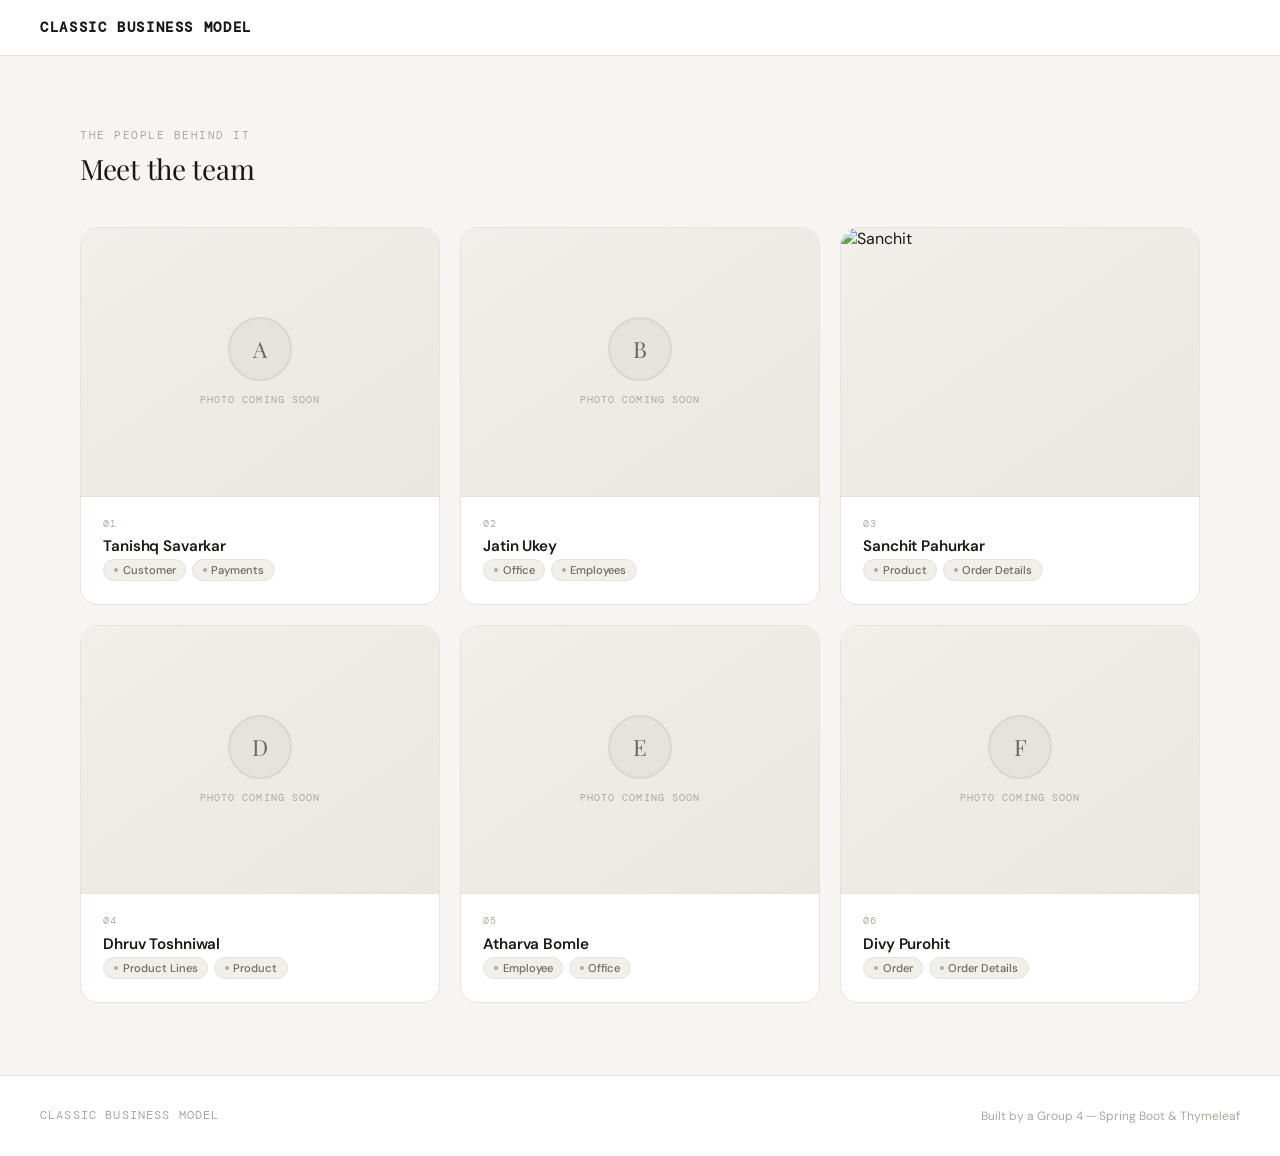
<file: src/main/resources/templates/index.html>
<!doctype html>
<html xmlns:th="http://www.thymeleaf.org">

<head>
    <title>Classic Business Model — Home</title>
    <meta charset="UTF-8" />
    <meta name="viewport" content="width=device-width, initial-scale=1.0" />
    <link
        href="https://fonts.googleapis.com/css2?family=DM+Sans:ital,wght@0,300;0,400;0,500;0,600;1,300&family=DM+Mono:wght@400;500&family=Playfair+Display:wght@400;500&display=swap"
        rel="stylesheet" />
    <style>
        /* ── Tokens ─────────────────────────────────────── */
        :root {
            --bg: #f6f5f2;
            --surface: #ffffff;
            --surface-2: #f0efe9;
            --border: #e4e3dc;
            --text-primary: #181815;
            --text-secondary: #6a6a62;
            --text-muted: #a8a89e;
            --accent: #2563eb;
            --accent-light: #eff6ff;
            --accent-hover: #1d4ed8;
            --radius: 12px;
            --radius-lg: 18px;
            --font-display: 'Playfair Display', Georgia, serif;
            --font-sans: 'DM Sans', sans-serif;
            --font-mono: 'DM Mono', monospace;
        }

        *,
        *::before,
        *::after {
            box-sizing: border-box;
            margin: 0;
            padding: 0;
        }

        html {
            scroll-behavior: smooth;
        }

        body {
            font-family: var(--font-sans);
            background: var(--bg);
            color: var(--text-primary);
            min-height: 100vh;
            -webkit-font-smoothing: antialiased;
        }

        /* ── Topbar ─────────────────────────────────────── */
        .topbar {
            background: var(--surface);
            border-bottom: 1px solid var(--border);
            padding: 0 2.5rem;
            height: 56px;
            display: flex;
            align-items: center;
            justify-content: space-between;
            position: sticky;
            top: 0;
            z-index: 100;
        }

        .topbar-brand {
            font-size: 0.85rem;
            font-weight: 600;
            letter-spacing: 0.12em;
            text-transform: uppercase;
            font-family: 'DM Mono', monospace;
            text-decoration: none !important;
            color: inherit;
        }

        .topbar-nav {
            display: flex;
            align-items: center;
            gap: 0.25rem;
        }

        .topbar-nav a {
            font-size: 0.8rem;
            font-weight: 500;
            color: var(--text-secondary);
            text-decoration: none;
            padding: 0.3rem 0.8rem;
            border-radius: 6px;
            transition: background 0.15s, color 0.15s;
        }

        .topbar-nav a:hover {
            background: var(--surface-2);
            color: var(--text-primary);
        }

        /* ── Hero ───────────────────────────────────────── */
        .hero {
            max-width: 1200px;
            margin: 0 auto;
            padding: 5rem 2.5rem 4rem;
            display: grid;
            grid-template-columns: 1fr 1fr;
            gap: 4rem;
            align-items: center;
        }

        .team-card {
            text-decoration: none;
            color: inherit;
            display: block; /* important for full card click */
        }

        .team-card * {
            text-decoration: none !important;
            color: inherit;
        }

        .hero-eyebrow {
            font-family: var(--font-mono);
            font-size: 0.72rem;
            letter-spacing: 0.14em;
            text-transform: uppercase;
            color: var(--accent);
            margin-bottom: 1.25rem;
            display: flex;
            align-items: center;
            gap: 0.5rem;
        }

        .hero-eyebrow::before {
            content: '';
            display: block;
            width: 24px;
            height: 1px;
            background: var(--accent);
        }

        .hero-title {
            font-family: var(--font-display);
            font-size: clamp(2.4rem, 4vw, 3.4rem);
            font-weight: 400;
            line-height: 1.15;
            letter-spacing: -0.01em;
            color: var(--text-primary);
            margin-bottom: 1.25rem;
        }

        .hero-title em {
            font-style: italic;
            color: var(--text-secondary);
        }

        .hero-description {
            font-size: 0.95rem;
            line-height: 1.75;
            color: var(--text-secondary);
            max-width: 420px;
            margin-bottom: 2.25rem;
        }

        .hero-actions {
            display: flex;
            gap: 0.75rem;
            align-items: center;
            flex-wrap: wrap;
        }

        .btn-hero-primary {
            display: inline-flex;
            align-items: center;
            gap: 0.5rem;
            height: 42px;
            padding: 0 1.4rem;
            font-family: var(--font-sans);
            font-size: 0.85rem;
            font-weight: 500;
            background: var(--text-primary);
            color: #fff;
            border-radius: var(--radius);
            text-decoration: none;
            transition: background 0.15s, transform 0.15s;
        }

        .title-style {
            text-decoration: none !important;
            color: inherit;
        }

        .btn-hero-primary:hover {
            background: #2a2a25;
            color: #fff;
            transform: translateY(-1px);
        }

        .btn-hero-secondary {
            display: inline-flex;
            align-items: center;
            gap: 0.5rem;
            height: 42px;
            padding: 0 1.4rem;
            font-family: var(--font-sans);
            font-size: 0.85rem;
            font-weight: 500;
            background: transparent;
            color: var(--text-secondary);
            border: 1px solid var(--border);
            border-radius: var(--radius);
            text-decoration: none;
            transition: all 0.15s;
        }

        .btn-hero-secondary:hover {
            border-color: var(--text-primary);
            color: var(--text-primary);
            transform: translateY(-1px);
        }

        /* Hero stats */
        .hero-stats {
            display: flex;
            gap: 2rem;
            margin-top: 3rem;
            padding-top: 2rem;
            border-top: 1px solid var(--border);
        }

        .stat-item {}

        .stat-number {
            font-family: var(--font-mono);
            font-size: 1.5rem;
            font-weight: 500;
            color: var(--text-primary);
            display: block;
        }

        .stat-label {
            font-size: 0.75rem;
            color: var(--text-muted);
            margin-top: 0.2rem;
        }

        /* Hero visual */
        .hero-visual {
            position: relative;
        }

        .hero-card-stack {
            position: relative;
            height: 340px;
        }

        .hero-card {
            position: absolute;
            background: var(--surface);
            border: 1px solid var(--border);
            border-radius: var(--radius-lg);
            padding: 1.4rem 1.5rem;
            width: 100%;
        }

        .hero-card:nth-child(1) {
            top: 0;
            left: 0;
            transform: rotate(-2.5deg);
            z-index: 1;
            opacity: 0.5;
        }

        .hero-card:nth-child(2) {
            top: 18px;
            left: 0;
            transform: rotate(-1deg);
            z-index: 2;
            opacity: 0.75;
        }

        .hero-card:nth-child(3) {
            top: 36px;
            left: 0;
            z-index: 3;
        }

        .hcard-label {
            font-size: 0.68rem;
            font-weight: 600;
            letter-spacing: 0.1em;
            text-transform: uppercase;
            color: var(--text-muted);
            margin-bottom: 0.75rem;
        }

        .hcard-product-row {
            display: flex;
            align-items: center;
            justify-content: space-between;
            padding: 0.6rem 0;
            border-bottom: 1px solid var(--border);
            font-size: 0.82rem;
        }

        .hcard-product-row:last-child {
            border-bottom: none;
        }

        .hcard-product-name {
            font-weight: 500;
        }

        .hcard-product-meta {
            font-family: var(--font-mono);
            font-size: 0.75rem;
            color: var(--text-secondary);
        }

        .hcard-badge {
            font-family: var(--font-mono);
            font-size: 0.68rem;
            padding: 0.15rem 0.45rem;
            border-radius: 4px;
            font-weight: 600;
        }

        .hcard-badge.ok {
            background: #dcfce7;
            color: #15803d;
        }

        .hcard-badge.low {
            background: #fef9c3;
            color: #a16207;
        }

        /* ── Features strip ─────────────────────────────── */
        .features-strip {
            background: var(--surface);
            border-top: 1px solid var(--border);
            border-bottom: 1px solid var(--border);
        }

        .features-inner {
            max-width: 1200px;
            margin: 0 auto;
            padding: 0 2.5rem;
            display: grid;
            grid-template-columns: repeat(3, 1fr);
        }

        .feature-item {
            padding: 2rem 0;
            display: flex;
            align-items: flex-start;
            gap: 1rem;
            border-right: 1px solid var(--border);
            padding-right: 2rem;
            padding-left: 2rem;
        }

        .feature-item:first-child {
            padding-left: 0;
        }

        .feature-item:last-child {
            border-right: none;
        }

        .feature-icon {
            width: 36px;
            height: 36px;
            border-radius: 8px;
            background: var(--surface-2);
            border: 1px solid var(--border);
            display: flex;
            align-items: center;
            justify-content: center;
            flex-shrink: 0;
        }

        .feature-icon svg {
            opacity: 0.65;
        }

        .feature-title {
            font-size: 0.85rem;
            font-weight: 600;
            margin-bottom: 0.3rem;
        }

        .feature-desc {
            font-size: 0.78rem;
            color: var(--text-secondary);
            line-height: 1.6;
        }

        /* ── Section headings ───────────────────────────── */
        .section {
            max-width: 1200px;
            margin: 0 auto;
            padding: 4.5rem 2.5rem;
        }

        .section-header {
            display: flex;
            align-items: flex-end;
            justify-content: space-between;
            margin-bottom: 2.5rem;
        }

        .section-eyebrow {
            font-family: var(--font-mono);
            font-size: 0.68rem;
            letter-spacing: 0.14em;
            text-transform: uppercase;
            color: var(--text-muted);
            margin-bottom: 0.5rem;
        }

        .section-title {
            font-family: var(--font-display);
            font-size: 1.75rem;
            font-weight: 400;
            letter-spacing: -0.01em;
        }

        /* ── Module cards ───────────────────────────────── */
        .modules-grid {
            display: grid;
            grid-template-columns: repeat(3, 1fr);
            gap: 1rem;
        }

        .module-card {
            background: var(--surface);
            border: 1px solid var(--border);
            border-radius: var(--radius-lg);
            padding: 1.6rem;
            text-decoration: none;
            color: inherit;
            display: flex;
            flex-direction: column;
            gap: 1rem;
            transition: border-color 0.2s, transform 0.2s, box-shadow 0.2s;
            position: relative;
            overflow: hidden;
        }

        .module-card::after {
            content: '';
            position: absolute;
            inset: 0;
            background: linear-gradient(135deg, transparent 60%, rgba(37, 99, 235, 0.03));
            pointer-events: none;
        }

        .module-card:hover {
            border-color: #c7d7fd;
            transform: translateY(-2px);
            box-shadow: 0 8px 24px rgba(0, 0, 0, 0.06);
        }

        .module-icon-wrap {
            width: 40px;
            height: 40px;
            border-radius: 10px;
            display: flex;
            align-items: center;
            justify-content: center;
            background: var(--surface-2);
            border: 1px solid var(--border);
        }

        .module-title {
            font-size: 0.9rem;
            font-weight: 600;
            margin-bottom: 0.3rem;
        }

        .module-desc {
            font-size: 0.78rem;
            color: var(--text-secondary);
            line-height: 1.6;
            flex: 1;
        }

        .module-link {
            font-size: 0.75rem;
            font-weight: 500;
            color: var(--accent);
            display: flex;
            align-items: center;
            gap: 0.3rem;
            margin-top: auto;
        }

        .module-link svg {
            transition: transform 0.15s;
        }

        .module-card:hover .module-link svg {
            transform: translateX(3px);
        }

        /* ── Divider ────────────────────────────────────── */
        .section-divider {
            border: none;
            border-top: 1px solid var(--border);
            margin: 0 2.5rem;
        }

        /* ── Team section ───────────────────────────────── */
        .team-grid {
            display: grid;
            grid-template-columns: repeat(3, 1fr);
            gap: 1.25rem;
        }

        .team-card {
            background: var(--surface);
            border: 1px solid var(--border);
            border-radius: var(--radius-lg);
            overflow: hidden;
            transition: border-color 0.2s, transform 0.2s, box-shadow 0.2s;
        }

        .team-card:hover {
            border-color: #d4d4cc;
            transform: translateY(-2px);
            box-shadow: 0 8px 24px rgba(0, 0, 0, 0.05);
        }

        /* Photo area */
        .team-photo-wrap {
            width: 100%;
            aspect-ratio: 4/3;
            background: var(--surface-2);
            position: relative;
            overflow: hidden;
            border-bottom: 1px solid var(--border);
        }

        /* Replace this <img> tag's src with the real photo path */
        .team-photo-wrap img {
            width: 100%;
            height: 100%;
            object-fit: cover;
            display: block;
        }

        /* Placeholder shown when no photo */
        .team-photo-placeholder {
            width: 100%;
            height: 100%;
            display: flex;
            flex-direction: column;
            align-items: center;
            justify-content: center;
            gap: 0.75rem;
            background: linear-gradient(145deg, var(--surface-2) 0%, #e8e7e0 100%);
        }

        .team-avatar-initials {
            width: 64px;
            height: 64px;
            border-radius: 50%;
            background: var(--border);
            border: 2px solid #d8d7d0;
            display: flex;
            align-items: center;
            justify-content: center;
            font-family: var(--font-display);
            font-size: 1.4rem;
            color: var(--text-secondary);
            font-weight: 400;
        }

        .team-placeholder-label {
            font-family: var(--font-mono);
            font-size: 0.65rem;
            letter-spacing: 0.1em;
            text-transform: uppercase;
            color: var(--text-muted);
        }

        /* Photo slot instruction comment — visible in source only */

        .team-info {
            padding: 1.25rem 1.4rem 1.4rem;
        }

        .team-number {
            font-family: var(--font-mono);
            font-size: 0.65rem;
            color: var(--text-muted);
            letter-spacing: 0.08em;
            margin-bottom: 0.4rem;
        }

        .team-name {
            font-size: 0.95rem;
            font-weight: 600;
            letter-spacing: -0.01em;
            margin-bottom: 0.2rem;
        }

        .team-role {
            font-size: 0.75rem;
            color: var(--text-secondary);
            margin-bottom: 1rem;
        }

        /* Feature pills */
        .team-features {
            display: flex;
            flex-wrap: wrap;
            gap: 0.35rem;
        }

        .feature-pill {
            display: inline-flex;
            align-items: center;
            gap: 0.3rem;
            font-size: 0.7rem;
            font-weight: 500;
            color: var(--text-secondary);
            background: var(--surface-2);
            border: 1px solid var(--border);
            border-radius: 20px;
            padding: 0.2rem 0.6rem;
            transition: background 0.15s, border-color 0.15s, color 0.15s;
        }

        .team-card:hover .feature-pill {
            background: var(--accent-light);
            border-color: #bfdbfe;
            color: var(--accent);
        }

        .feature-pill-dot {
            width: 4px;
            height: 4px;
            border-radius: 50%;
            background: currentColor;
            opacity: 0.5;
        }

        /* ── Footer ─────────────────────────────────────── */
        .footer {
            border-top: 1px solid var(--border);
            background: var(--surface);
            padding: 2rem 2.5rem;
            display: flex;
            align-items: center;
            justify-content: space-between;
        }

        .footer-brand {
            font-family: var(--font-mono);
            font-size: 0.72rem;
            letter-spacing: 0.1em;
            text-transform: uppercase;
            color: var(--text-muted);
        }

        .footer-note {
            font-size: 0.75rem;
            color: var(--text-muted);
        }

        /* ── Fade-in animation ──────────────────────────── */
        @keyframes fadeUp {
            from {
                opacity: 0;
                transform: translateY(16px);
            }

            to {
                opacity: 1;
                transform: translateY(0);
            }
        }

        .fade-up {
            animation: fadeUp 0.5s ease forwards;
            opacity: 0;
        }

        .delay-1 {
            animation-delay: 0.1s;
        }

        .delay-2 {
            animation-delay: 0.2s;
        }

        .delay-3 {
            animation-delay: 0.3s;
        }

        .delay-4 {
            animation-delay: 0.4s;
        }

        .delay-5 {
            animation-delay: 0.5s;
        }

        .delay-6 {
            animation-delay: 0.55s;
        }

        .delay-7 {
            animation-delay: 0.6s;
        }

        .delay-8 {
            animation-delay: 0.65s;
        }

        /* ── Responsive ─────────────────────────────────── */
        @media (max-width: 900px) {
            .hero {
                grid-template-columns: 1fr;
                gap: 2.5rem;
                padding-top: 3rem;
            }

            .hero-visual {
                display: none;
            }

            .features-inner {
                grid-template-columns: 1fr;
            }

            .feature-item {
                border-right: none;
                border-bottom: 1px solid var(--border);
                padding-left: 0;
            }

            .feature-item:last-child {
                border-bottom: none;
            }

            .modules-grid {
                grid-template-columns: 1fr 1fr;
            }

            .team-grid {
                grid-template-columns: 1fr 1fr;
            }
        }

        @media (max-width: 580px) {

            .modules-grid,
            .team-grid {
                grid-template-columns: 1fr;
            }

            .topbar {
                padding: 0 1.25rem;
            }

            .hero,
            .section {
                padding-left: 1.25rem;
                padding-right: 1.25rem;
            }

            .section-divider {
                margin: 0 1.25rem;
            }

            a {
                text-decoration: none;
            }
        }
    </style>
</head>

<body>

    <!-- ── Topbar ── -->
    <div class="topbar">
        <a href="/" class="topbar-brand">Classic Business Model</a>
    </div>

    <!-- ── Team ── -->
    <section class="section">
        <div class="section-header fade-up">
            <div>
                <div class="section-eyebrow">The people behind it</div>
                <h2 class="section-title">Meet the team</h2>
            </div>
        </div>

        <div class="team-grid">

            <!-- ── Member 1 ── -->
            <a th:href="@{/customers}" class="team-card fade-up delay-1">
                <div class="team-photo-wrap">
                    <div class="team-photo-placeholder">
                        <div class="team-avatar-initials">A</div>
                        <span class="team-placeholder-label">Photo coming soon</span>
                    </div>
                </div>
                <div class="team-info">
                    <div class="team-number">01</div>
                    <div class="team-name">Tanishq Savarkar</div>
                    <div class="team-features">
                        <span class="feature-pill"><span class="feature-pill-dot"></span>Customer</span>
                        <span class="feature-pill"><span class="feature-pill-dot"></span>Payments</span>
                    </div>
                </div>
            </a>

            <!-- ── Member 2 ── -->
            <a th:href="@{/office}" class="team-card fade-up delay-2">
                <div class="team-photo-wrap">
                    <div class="team-photo-placeholder">
                        <div class="team-avatar-initials">B</div>
                        <span class="team-placeholder-label">Photo coming soon</span>
                    </div>
                </div>
                <div class="team-info">
                    <div class="team-number">02</div>
                    <div class="team-name">Jatin Ukey</div>
                    <div class="team-features">
                        <span class="feature-pill"><span class="feature-pill-dot"></span>Office</span>
                        <span class="feature-pill"><span class="feature-pill-dot"></span>Employees</span>
                    </div>
                </div>
            </a>

            <!-- ── Member 3 ── -->
            <a th:href="@{/products}" class="team-card fade-up delay-3">
                <div class="team-photo-wrap">
                    <div class="team-photo-placeholder">
                        <img th:src="@{/sanchit.jpg}" alt="Sanchit"/>
                        <!-- <div class="team-avatar-initials">C</div>
                        <span class="team-placeholder-label">Photo coming soon</span> -->
                    </div>
                </div>
                <div class="team-info">
                    <div class="team-number">03</div>
                    <div class="team-name">Sanchit Pahurkar</div>
                    <div class="team-features">
                        <span class="feature-pill"><span class="feature-pill-dot"></span>Product</span>
                        <span class="feature-pill"><span class="feature-pill-dot"></span>Order Details</span>
                    </div>
                </div>
            </a>

            <!-- ── Member 4 ── -->
            <a th:href="@{/productlines}" class="team-card fade-up delay-4">
                <div class="team-photo-wrap">
                    <div class="team-photo-placeholder">
                        <div class="team-avatar-initials">D</div>
                        <span class="team-placeholder-label">Photo coming soon</span>
                    </div>
                </div>
                <div class="team-info">
                    <div class="team-number">04</div>
                    <div class="team-name">Dhruv Toshniwal</div>
                    <div class="team-features">
                        <span class="feature-pill"><span class="feature-pill-dot"></span>Product Lines</span>
                        <span class="feature-pill"><span class="feature-pill-dot"></span>Product</span>
                    </div>
                </div>
            </a>

            <!-- ── Member 5 ── -->
            <a th:href="@{/employees}" class="team-card fade-up delay-5">
                <div class="team-photo-wrap">
                    <div class="team-photo-placeholder">
                        <div class="team-avatar-initials">E</div>
                        <span class="team-placeholder-label">Photo coming soon</span>
                    </div>
                </div>
                <div class="team-info">
                    <div class="team-number">05</div>
                    <div class="team-name">Atharva Bomle</div>
                    <div class="team-features">
                        <span class="feature-pill"><span class="feature-pill-dot"></span>Employee</span>
                        <span class="feature-pill"><span class="feature-pill-dot"></span>Office</span>
                    </div>
                </div>
            </a>

            <!-- ── Member 6 ── -->
            <a th:href="@{/orders}" class="team-card fade-up delay-6">
                <div class="team-photo-wrap">
                    <div class="team-photo-placeholder">
                        <div class="team-avatar-initials">F</div>
                        <span class="team-placeholder-label">Photo coming soon</span>
                    </div>
                </div>
                <div class="team-info">
                    <div class="team-number">06</div>
                    <div class="team-name">Divy Purohit</div>
                    <div class="team-features">
                        <span class="feature-pill"><span class="feature-pill-dot"></span>Order</span>
                        <span class="feature-pill"><span class="feature-pill-dot"></span>Order Details</span>
                    </div>
                </div>
            </a>

        </div>
    </section>

    <!-- ── Footer ── -->
    <footer class="footer">
        <span class="footer-brand">Classic Business Model</span>
        <span class="footer-note">Built by a Group 4 &mdash; Spring Boot &amp; Thymeleaf</span>
    </footer>

</body>

</html>
</file>
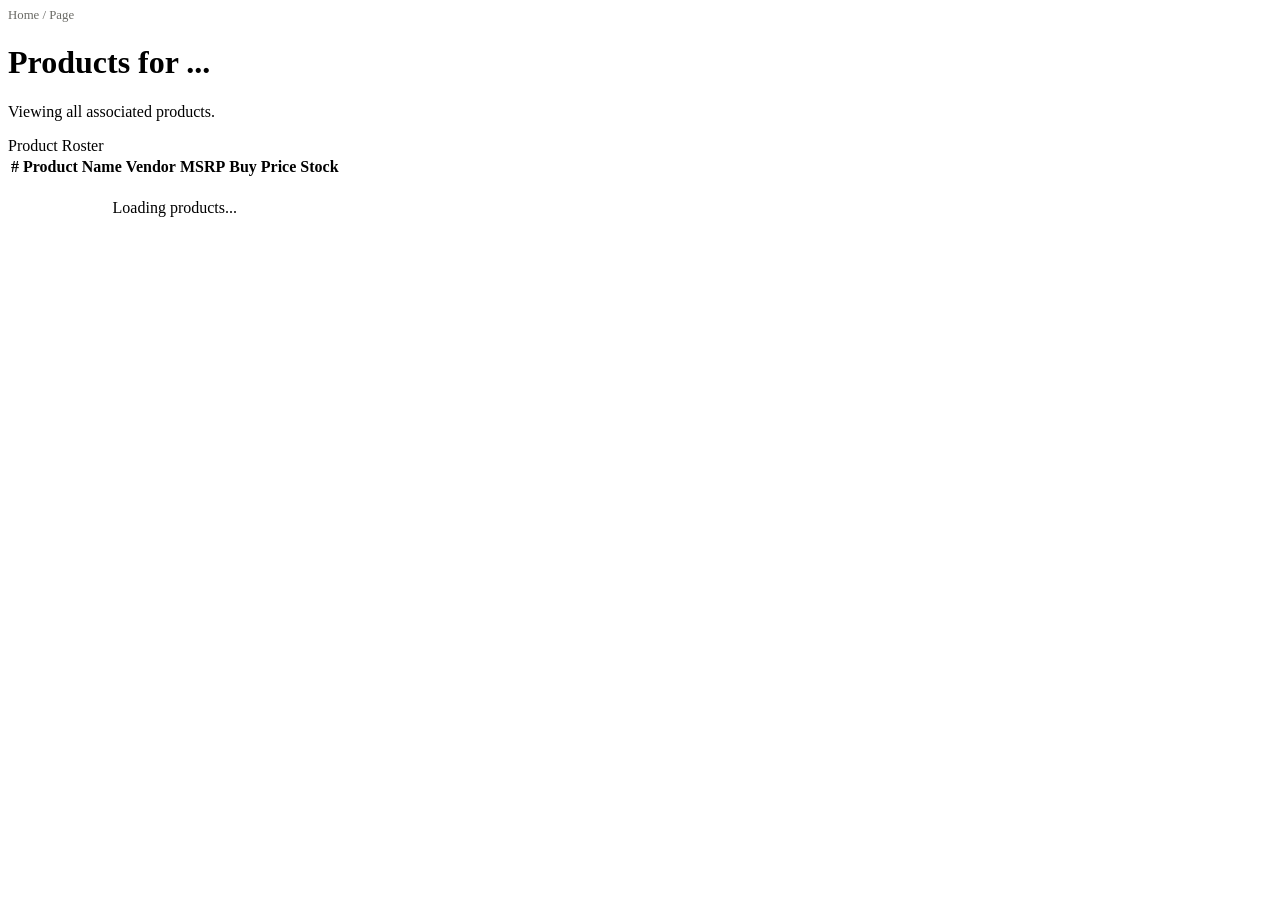
<file: src/main/resources/templates/product/index.html>
<!DOCTYPE html>
<html lang="en" xmlns:th="http://www.thymeleaf.org">
<head>
    <meta charset="UTF-8">
    <meta name="viewport" content="width=device-width, initial-scale=1.0">
    <title>Products List</title>

    <link rel="stylesheet" th:href="@{/css/dashboard.css}">
    <script th:src="@{/js/products.js}" defer></script>
</head>
<body>

<div class="app-wrapper">
    <div class="container mt-3">
        <nav style="font-size:0.8rem; color:#6b6b66;">
            <a th:href="@{/product-lines}" style="text-decoration:none; color:#6b6b66;">Home</a>
            <span> / </span>
            <span th:text="${page}">Page</span>
        </nav>
    </div>
    <div class="page-header">
        <h1>Products for <span id="lineHeaderTitle" style="color: var(--accent);">...</span></h1>
        <p>Viewing all associated products.</p>
    </div>

    <div class="card">
        <div class="card-header">
            <div class="card-title">Product Roster</div>
        </div>

        <div class="table-wrap">
            <table>
                <thead>
                <tr>
                    <th>#</th>
                    <th>Product Name</th>
                    <th>Vendor</th>
                    <th>MSRP</th>
                    <th>Buy Price</th>
                    <th>Stock</th>
                </tr>
                </thead>
                <tbody id="productsTableBody">
                <tr><td colspan="6" style="text-align:center; padding: 20px;">Loading products...</td></tr>
                </tbody>
            </table>
        </div>

        <div class="pagination" id="productsPagination">
        </div>
    </div>
</div>

</body>
</html>
</file>
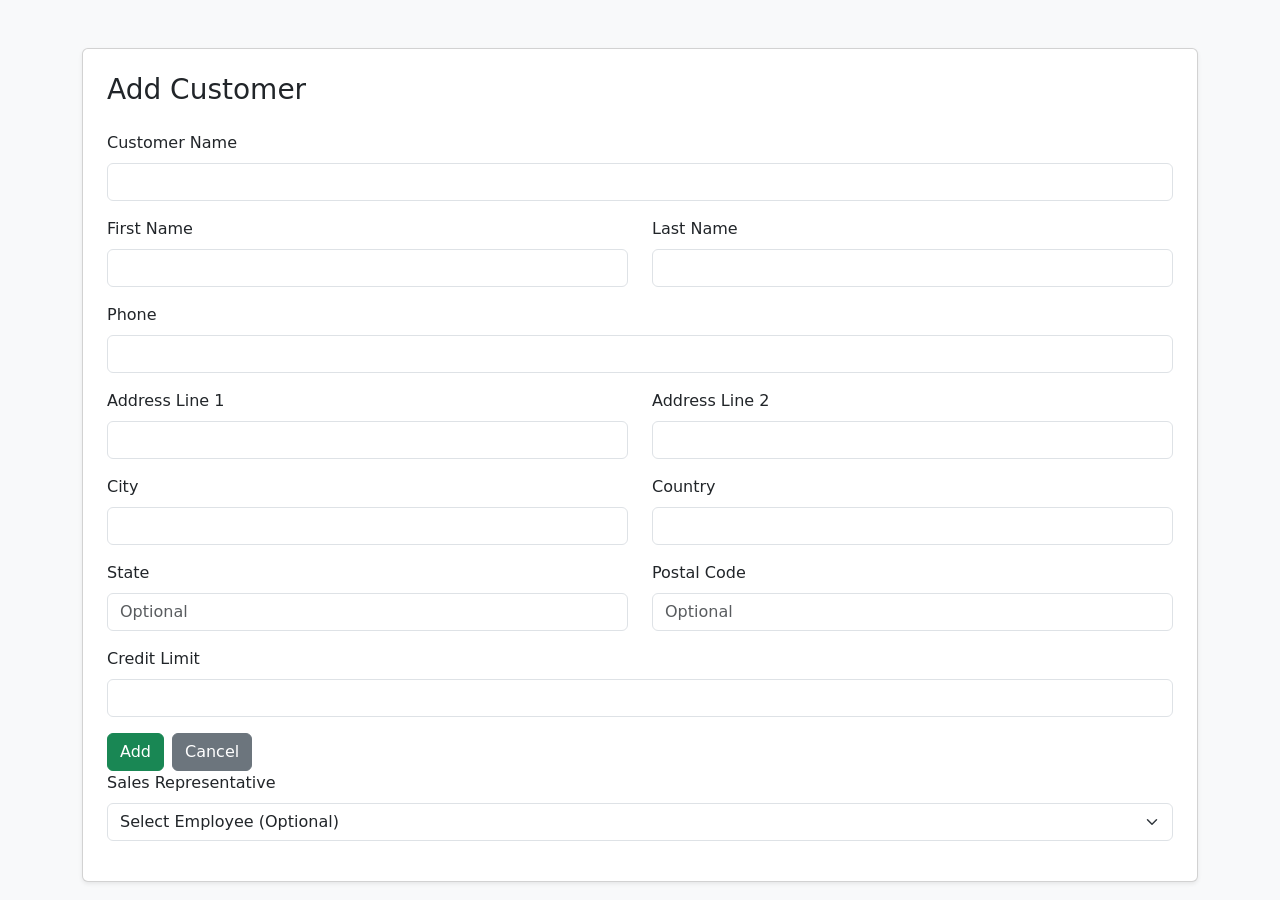
<file: src/main/resources/templates/add-customer.html>
<!DOCTYPE html>
<html xmlns:th="http://www.thymeleaf.org">
<head>
    <title>Add Customer</title>
    <link href="https://cdn.jsdelivr.net/npm/bootstrap@5.3.0/dist/css/bootstrap.min.css" rel="stylesheet">
</head>

<body class="bg-light">

<div class="container mt-5">

    <div class="card shadow-sm p-4">

        <h3 class="mb-4">Add Customer</h3>

        <form id="addForm">

            <!-- NAME -->
            <div class="mb-3">
                <label class="form-label">Customer Name</label>
                <input type="text" id="customerName" class="form-control">
            </div>

            <!-- CONTACT -->
            <div class="row mb-3">
                <div class="col">
                    <label class="form-label">First Name</label>
                    <input type="text" id="contactFirstName" class="form-control">
                </div>

                <div class="col">
                    <label class="form-label">Last Name</label>
                    <input type="text" id="contactLastName" class="form-control">
                </div>
            </div>

            <!-- PHONE -->
            <div class="mb-3">
                <label class="form-label">Phone</label>
                <input type="text" id="phone" class="form-control">
            </div>

            <!-- ADDRESS -->
            <div class="row mb-3">
                <div class="col">
                    <label class="form-label">Address Line 1</label>
                    <input type="text" id="addressLine1" class="form-control">
                </div>

                <div class="col">
                    <label class="form-label">Address Line 2</label>
                    <input type="text" id="addressLine2" class="form-control">
                </div>
            </div>

            <!-- LOCATION -->
            <div class="row mb-3">
                <div class="col">
                    <label class="form-label">City</label>
                    <input type="text" id="city" class="form-control">
                </div>

                <div class="col">
                    <label class="form-label">Country</label>
                    <input type="text" id="country" class="form-control">
                </div>
            </div>

            <div class="row mb-3">
                <div class="col">
                    <label class="form-label">State</label>
                    <input type="text" id="state" class="form-control" placeholder="Optional">
                </div>

                <div class="col">
                    <label class="form-label">Postal Code</label>
                    <input type="text" id="postalCode" class="form-control" placeholder="Optional">
                </div>
            </div>

            <!-- CREDIT -->
            <div class="mb-3">
                <label class="form-label">Credit Limit</label>
                <input type="number" id="creditLimit" class="form-control">
            </div>

            <!-- BUTTONS -->
            <div class="d-flex gap-2">
                <button id="addBtn" type="button" class="btn btn-success" onclick="addCustomer()">
                    Add
                </button>

                <button type="button" class="btn btn-secondary" onclick="history.back()">
                    Cancel
                </button>
            </div>
            <!-- Employee -->
            <div class="mb-3">
                <label class="form-label">Sales Representative</label>

                <select id="salesRepEmployeeNumber" class="form-select">
                    <option value="">Select Employee (Optional)</option>

                    <option th:each="emp : ${employees}"
                            th:value="${emp.employeeNumber}"
                            th:text="${emp.fullName}">
                    </option>
                </select>
            </div>
        </form>

    </div>

</div>

<script th:inline="javascript">
    const BASE_URL = /*[[${@environment.getProperty('backend.base-url')}]]*/ '';
</script>

<script th:src="@{/js/add-customer.js}"></script>

<script src="https://cdn.jsdelivr.net/npm/bootstrap@5.3.0/dist/js/bootstrap.bundle.min.js"></script>

</body>
</html>
</file>
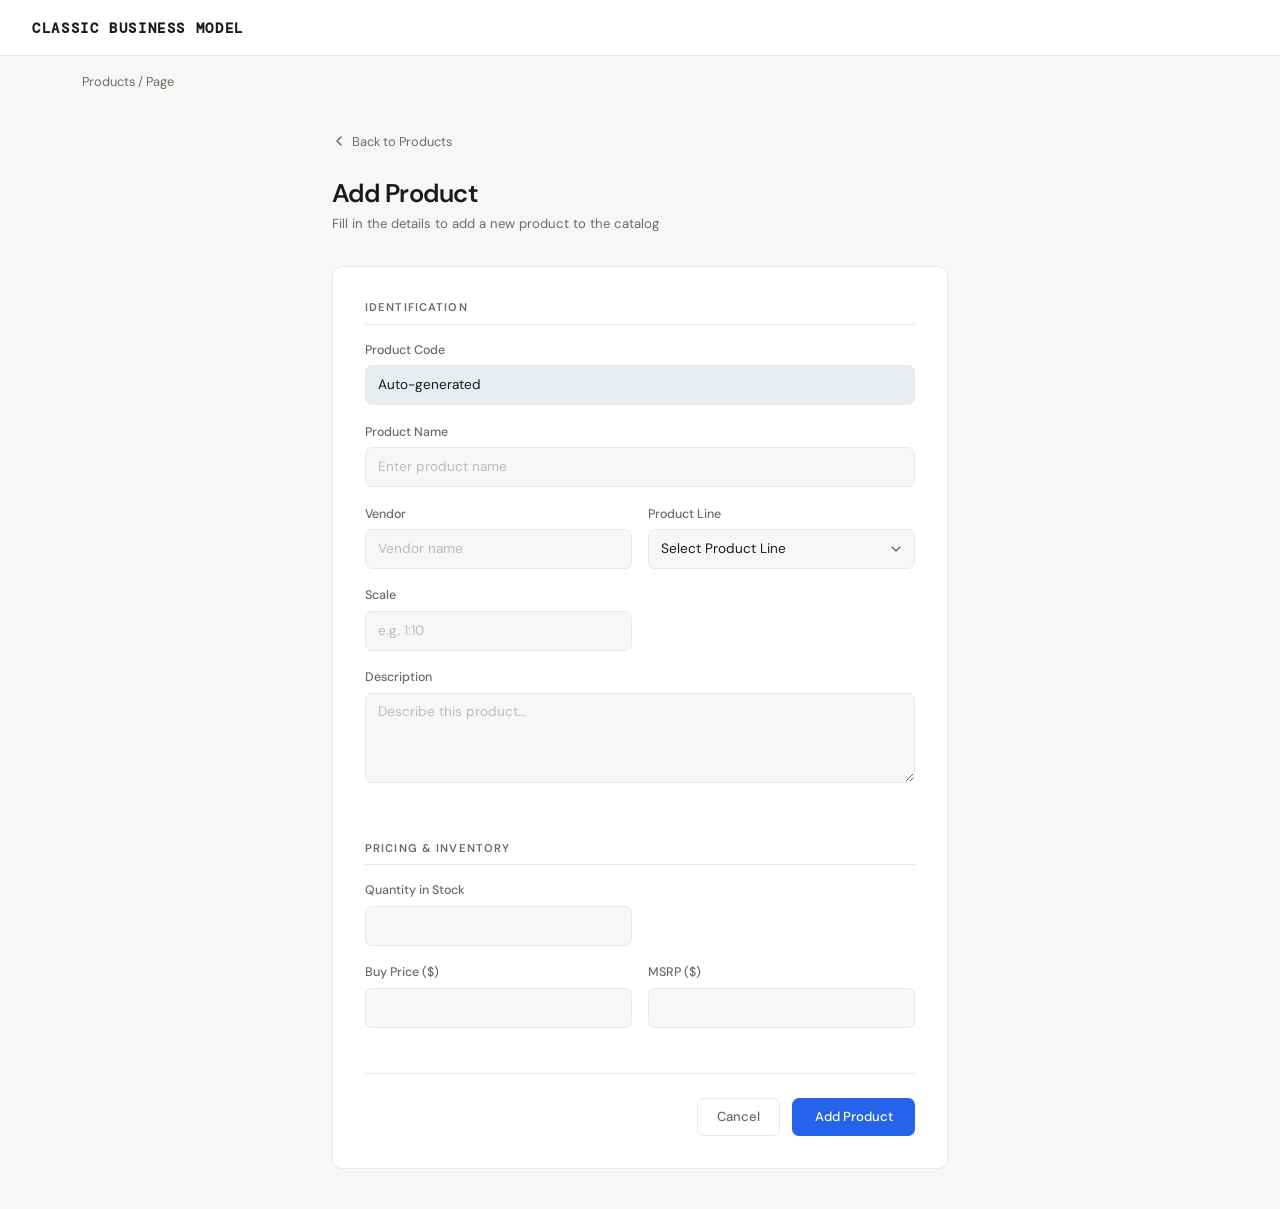
<file: src/main/resources/templates/add-product.html>
<!doctype html>
<html xmlns:th="http://www.thymeleaf.org">

<head>
    <title>Add Product</title>
    <meta charset="UTF-8" />
    <meta name="viewport" content="width=device-width, initial-scale=1.0" />
    <link href="https://cdn.jsdelivr.net/npm/bootstrap@5.3.3/dist/css/bootstrap.min.css" rel="stylesheet" />
    <link
        href="https://fonts.googleapis.com/css2?family=DM+Sans:wght@300;400;500;600&family=DM+Mono:wght@400;500&display=swap"
        rel="stylesheet" />
    <style>
        :root {
            --bg: #f7f7f5;
            --surface: #ffffff;
            --border: #e8e8e4;
            --text-primary: #1a1a18;
            --text-secondary: #6b6b66;
            --accent: #2563eb;
            --accent-light: #eff6ff;
            --radius: 10px;
        }

        body {
            font-family: 'DM Sans', sans-serif;
            background: var(--bg);
            color: var(--text-primary);
            min-height: 100vh;
            margin: 0;
        }

        .topbar {
            background: var(--surface);
            border-bottom: 1px solid var(--border);
            padding: 0 2rem;
            height: 56px;
            display: flex;
            align-items: center;
            justify-content: space-between;
            position: sticky;
            top: 0;
            z-index: 100;
        }

        .topbar-brand {
            font-size: 0.85rem;
            font-weight: 600;
            letter-spacing: 0.12em;
            text-transform: uppercase;
            color: var(--text-primary);
            font-family: 'DM Mono', monospace;
        }

        .topbar-nav a {
            font-size: 0.82rem;
            color: var(--text-secondary);
            text-decoration: none;
            margin-left: 1.5rem;
            font-weight: 500;
        }

        .page-wrapper {
            max-width: 680px;
            margin: 0 auto;
            padding: 2.5rem 2rem;
        }

        .back-link {
            display: inline-flex;
            align-items: center;
            gap: 0.35rem;
            font-size: 0.8rem;
            color: var(--text-secondary);
            text-decoration: none;
            margin-bottom: 1.75rem;
            transition: color 0.15s;
        }

        .back-link:hover {
            color: var(--text-primary);
        }

        .page-title {
            font-size: 1.6rem;
            font-weight: 600;
            letter-spacing: -0.02em;
            margin: 0 0 0.3rem;
        }

        .page-subtitle {
            font-size: 0.82rem;
            color: var(--text-secondary);
            margin-bottom: 2rem;
        }

        .title-style {
            text-decoration: none !important;
            color: inherit;
        }

        /* Form card */
        .form-card {
            background: var(--surface);
            border: 1px solid var(--border);
            border-radius: var(--radius);
            padding: 2rem;
        }

        .form-section-label {
            font-size: 0.7rem;
            font-weight: 600;
            letter-spacing: 0.1em;
            text-transform: uppercase;
            color: var(--text-secondary);
            margin-bottom: 1rem;
            padding-bottom: 0.5rem;
            border-bottom: 1px solid var(--border);
        }

        .form-divider {
            border: none;
            border-top: 1px solid var(--border);
            margin: 1.75rem 0;
        }

        label {
            font-size: 0.78rem;
            font-weight: 500;
            color: var(--text-secondary);
            display: block;
            margin-bottom: 0.35rem;
        }

        input[type="text"],
        input[type="number"],
        select,
        textarea {
            width: 100%;
            font-family: 'DM Sans', sans-serif;
            font-size: 0.85rem;
            color: var(--text-primary);
            background: var(--bg);
            border: 1px solid var(--border);
            border-radius: 7px;
            padding: 0.55rem 0.75rem;
            outline: none;
            transition: border-color 0.15s, box-shadow 0.15s;
            display: block;
        }

        input::placeholder,
        textarea::placeholder {
            color: #bbb;
        }

        input:focus,
        select:focus,
        textarea:focus {
            border-color: var(--accent);
            box-shadow: 0 0 0 3px rgba(37, 99, 235, 0.08);
            background: #fff;
        }

        select {
            appearance: none;
            background-image: url("data:image/svg+xml,%3Csvg xmlns='http://www.w3.org/2000/svg' width='12' height='12' fill='none' viewBox='0 0 12 12'%3E%3Cpath d='M2 4l4 4 4-4' stroke='%236b6b66' stroke-width='1.5' stroke-linecap='round' stroke-linejoin='round'/%3E%3C/svg%3E");
            background-repeat: no-repeat;
            background-position: right 0.75rem center;
            padding-right: 2rem;
        }

        .form-row {
            display: grid;
            grid-template-columns: 1fr 1fr;
            gap: 1rem;
        }

        .form-group {
            margin-bottom: 1.1rem;
        }

        textarea {
            resize: vertical;
            min-height: 90px;
        }

        .form-footer {
            display: flex;
            justify-content: flex-end;
            gap: 0.75rem;
            margin-top: 1.75rem;
            padding-top: 1.5rem;
            border-top: 1px solid var(--border);
        }

        .btn-cancel {
            height: 38px;
            padding: 0 1.2rem;
            font-size: 0.82rem;
            font-family: 'DM Sans', sans-serif;
            font-weight: 500;
            background: transparent;
            border: 1px solid var(--border);
            border-radius: 7px;
            color: var(--text-secondary);
            cursor: pointer;
            text-decoration: none;
            display: inline-flex;
            align-items: center;
            transition: all 0.15s;
        }

        .btn-cancel:hover {
            border-color: #aaa;
            color: var(--text-primary);
        }

        .btn-submit {
            height: 38px;
            padding: 0 1.4rem;
            font-size: 0.82rem;
            font-family: 'DM Sans', sans-serif;
            font-weight: 500;
            background: var(--accent);
            border: none;
            border-radius: 7px;
            color: #fff;
            cursor: pointer;
            transition: background 0.15s;
        }

        .btn-submit:hover {
            background: #1d4ed8;
        }

        .btn-submit:disabled {
            opacity: 0.5;
            cursor: not-allowed;
        }
    </style>
</head>

<body>

    <div class="topbar">
        <a th:href="@{/}" class="title-style"><span class="topbar-brand">Classic Business Model</span></a>
    </div>

    <!-- breadcrumb -->
    <div class="container mt-3">
        <nav style="font-size:0.8rem; color:#6b6b66;">
            <a th:href="@{/products}" style="text-decoration:none; color:#6b6b66;">Products</a>
            <span> / </span>
            <span th:text="${page}">Page</span>
        </nav>
    </div>

    <div class="page-wrapper">

        <a th:href="@{/products}" class="back-link">
            <svg width="14" height="14" viewBox="0 0 14 14" fill="none">
                <path d="M9 11L5 7l4-4" stroke="currentColor" stroke-width="1.5" stroke-linecap="round"
                    stroke-linejoin="round" />
            </svg>
            Back to Products
        </a>

        <h1 class="page-title">Add Product</h1>
        <p class="page-subtitle">Fill in the details to add a new product to the catalog</p>

        <div class="form-card">

        <form th:action="@{/products/add}" method="post">

            <!-- Identification -->
            <div class="form-section-label">Identification</div>

            <div class="form-group">
                <label>Product Code</label>
                <input type="text" class="form-control" value="Auto-generated" disabled />
            </div>

            <!-- Name -->
            <div class="form-group">
                <label>Product Name</label>
                <input type="text" name="productName" placeholder="Enter product name" required />
            </div>

            <!-- Vendor + Line -->
            <div class="form-row">

                <div class="form-group">
                    <label>Vendor</label>
                    <input type="text" name="productVendor" placeholder="Vendor name" required />
                </div>

                <div class="form-group">
                    <label>Product Line</label>

                    <select name="productLine" required>
                        <option value="">Select Product Line</option>

                        <option th:each="line : ${productLines}"
                                th:value="${line}"
                                th:text="${line}">
                        </option>

                    </select>
                </div>

            </div>

            <!-- Scale -->
            <div class="form-row">
                <div class="form-group">
                    <label>Scale</label>
                    <input type="text"
                        name="productScale"
                        placeholder="e.g. 1:10"
                        required
                        pattern="^\d+:\d+$" />
                </div>
            </div>

            <!-- Description -->
            <div class="form-group">
                <label>Description</label>
                <textarea name="productDescription"
                        placeholder="Describe this product…"
                        required></textarea>
            </div>

            <hr class="form-divider" />

            <!-- Pricing -->
            <div class="form-section-label">Pricing & Inventory</div>

            <div class="form-row">
                <div class="form-group">
                    <label>Quantity in Stock</label>
                    <input type="number" name="quantityInStock" min="0" required />
                </div>
                <div class="form-group" style="visibility:hidden"></div>
            </div>

            <div class="form-row">

                <div class="form-group">
                    <label>Buy Price ($)</label>
                    <input type="number" step="0.01" name="buyPrice" min="0" required />
                </div>

                <div class="form-group">
                    <label>MSRP ($)</label>
                    <input type="number" step="0.01" name="MSRP" min="0" required />
                </div>

            </div>

            <!-- Footer -->
            <div class="form-footer">
                <a th:href="@{/products}" class="btn-cancel">Cancel</a>
                <button type="submit" class="btn-submit">Add Product</button>
            </div>

        </form>

    </div>

    </div>

</body>

</html>
</file>
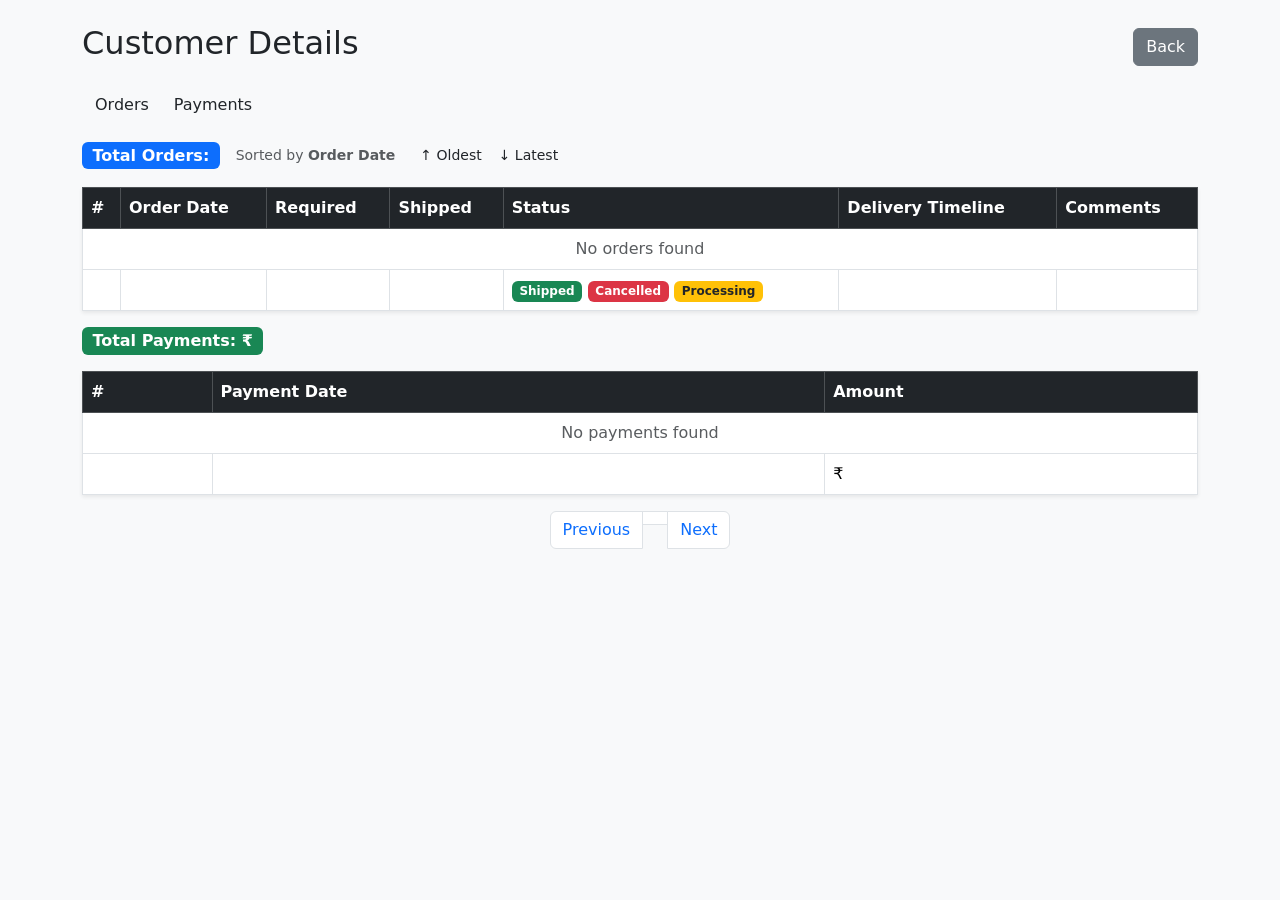
<file: src/main/resources/templates/customer-data.html>
<!DOCTYPE html>
<html xmlns:th="http://www.thymeleaf.org">
<head>
  <title>Customer Data</title>

  <link href="https://cdn.jsdelivr.net/npm/bootstrap@5.3.0/dist/css/bootstrap.min.css"
        rel="stylesheet">
</head>

<body class="bg-light">

<div class="container mt-4">

  <!-- HEADER -->
  <div class="d-flex justify-content-between align-items-center mb-3">
    <h2>Customer Details</h2>

    <a th:href="@{/customers}" class="btn btn-secondary">
      Back
    </a>
  </div>

  <!-- TOGGLE -->
  <div class="btn-group mb-3">

    <a th:href="@{/customers/view/{id}(id=${customerId}, type='orders')}"
       class="btn"
       th:classappend="${type == 'orders'} ? 'btn-dark' : 'btn-outline-dark'">
      Orders
    </a>

    <a th:href="@{/customers/view/{id}(id=${customerId}, type='payments')}"
       class="btn"
       th:classappend="${type == 'payments'} ? 'btn-dark' : 'btn-outline-dark'">
      Payments
    </a>

  </div>

  <!-- ===================== ORDERS SECTION ===================== -->

  <div th:if="${type == 'orders'}">

    <!-- INFO BAR -->
    <div class="d-flex align-items-center gap-3 mb-3 flex-wrap">

      <span class="badge bg-primary fs-6">
        Total Orders: <span th:text="${#lists.size(orders)}"></span>
      </span>

      <span class="text-muted small">
        Sorted by <strong>Order Date</strong>
      </span>

      <div class="btn-group btn-group-sm">

        <a th:href="@{/customers/view/{id}(id=${customerId}, type='orders', sort='asc')}"
           class="btn"
           th:classappend="${sort == 'asc'} ? 'btn-primary' : 'btn-outline-primary'">
          ↑ Oldest
        </a>

        <a th:href="@{/customers/view/{id}(id=${customerId}, type='orders', sort='desc')}"
           class="btn"
           th:classappend="${sort == 'desc'} ? 'btn-primary' : 'btn-outline-primary'">
          ↓ Latest
        </a>

      </div>

    </div>

    <!-- ORDERS TABLE -->
    <table class="table table-bordered table-hover shadow-sm bg-white">

      <thead class="table-dark">
      <tr>
        <th>#</th>
        <th>Order Date</th>
        <th>Required</th>
        <th>Shipped</th>
        <th>Status</th>
        <th>Delivery Timeline</th>
        <th>Comments</th>
      </tr>
      </thead>

      <tbody>

      <tr th:if="${#lists.isEmpty(orders)}">
        <td colspan="7" class="text-center text-muted">No orders found</td>
      </tr>

      <tr th:each="o, stat : ${orders}">
        <td th:text="${stat.index + 1}"></td>
        <td th:text="${o.orderDate}"></td>
        <td th:text="${o.requiredDate}"></td>
        <td th:text="${o.shippedDate} ?: '-'"></td>

        <td>
          <span th:if="${o.status == 'Shipped'}" class="badge bg-success">Shipped</span>
          <span th:if="${o.status == 'Cancelled'}" class="badge bg-danger">Cancelled</span>
          <span th:if="${o.status == 'In Process' or o.status == 'Processing'}"
                class="badge bg-warning text-dark">Processing</span>
        </td>

        <td>
          <span th:if="${o.deliveryTimeline != null}"
                th:classappend="${o.deliveryTimeline.contains('Overdue')} ? 'bg-danger' : 'bg-warning text-dark'"
                class="badge"
                th:text="${o.deliveryTimeline}">
          </span>
        </td>

        <td th:text="${o.comments} ?: '-'"></td>
      </tr>

      </tbody>
    </table>

  </div>

  <!-- ===================== PAYMENTS SECTION ===================== -->

  <div th:if="${type == 'payments'}">

    <!-- TOTAL PAYMENTS -->
    <div class="mb-3">
      <span class="badge bg-success fs-6">
        Total Payments:
        ₹ <span th:text="${#numbers.formatDecimal(#aggregates.sum(payments.![amount]), 1, 'COMMA', 2, 'POINT')}"></span>
      </span>
    </div>

    <!-- PAYMENTS TABLE -->
    <table class="table table-bordered table-hover shadow-sm bg-white">

      <thead class="table-dark">
      <tr>
        <th>#</th>
        <th>Payment Date</th>
        <th>Amount</th>
      </tr>
      </thead>

      <tbody>

      <tr th:if="${#lists.isEmpty(payments)}">
        <td colspan="3" class="text-center text-muted">No payments found</td>
      </tr>

      <tr th:each="p, stat : ${payments}">
        <td th:text="${stat.index + 1}"></td>
        <td th:text="${p.paymentDate}"></td>
        <td>
          ₹ <span th:text="${#numbers.formatDecimal(p.amount, 1, 'COMMA', 2, 'POINT')}"></span>
        </td>
      </tr>

      </tbody>
    </table>

  </div>

  <!-- PAGINATION -->
  <nav>
    <ul class="pagination justify-content-center">

      <!-- Previous -->
      <li class="page-item"
          th:classappend="${currentPage == null or currentPage == 0} ? 'disabled'">

        <a class="page-link"
           th:href="@{/customers/view/{id}(
              id=${customerId},
              page=${currentPage != null ? currentPage - 1 : 0},
              type=${type},
              sort=${sort}
           )}">
          Previous
        </a>
      </li>

      <!-- Page Numbers -->
      <li class="page-item"
          th:each="i : ${#numbers.sequence(0, (totalPages != null ? totalPages - 1 : 0))}"
          th:classappend="${i == currentPage} ? 'active'">

        <a class="page-link"
           th:href="@{/customers/view/{id}(
              id=${customerId},
              page=${i},
              type=${type},
              sort=${sort}
           )}"
           th:text="${i + 1}">
        </a>
      </li>

      <!-- Next -->
      <li class="page-item"
          th:classappend="${currentPage == null or currentPage >= totalPages - 1} ? 'disabled'">

        <a class="page-link"
           th:href="@{/customers/view/{id}(
              id=${customerId},
              page=${currentPage != null ? currentPage + 1 : 0},
              type=${type},
              sort=${sort}
           )}">
          Next
        </a>
      </li>

    </ul>
  </nav>

</div>

</body>
</html>
</file>
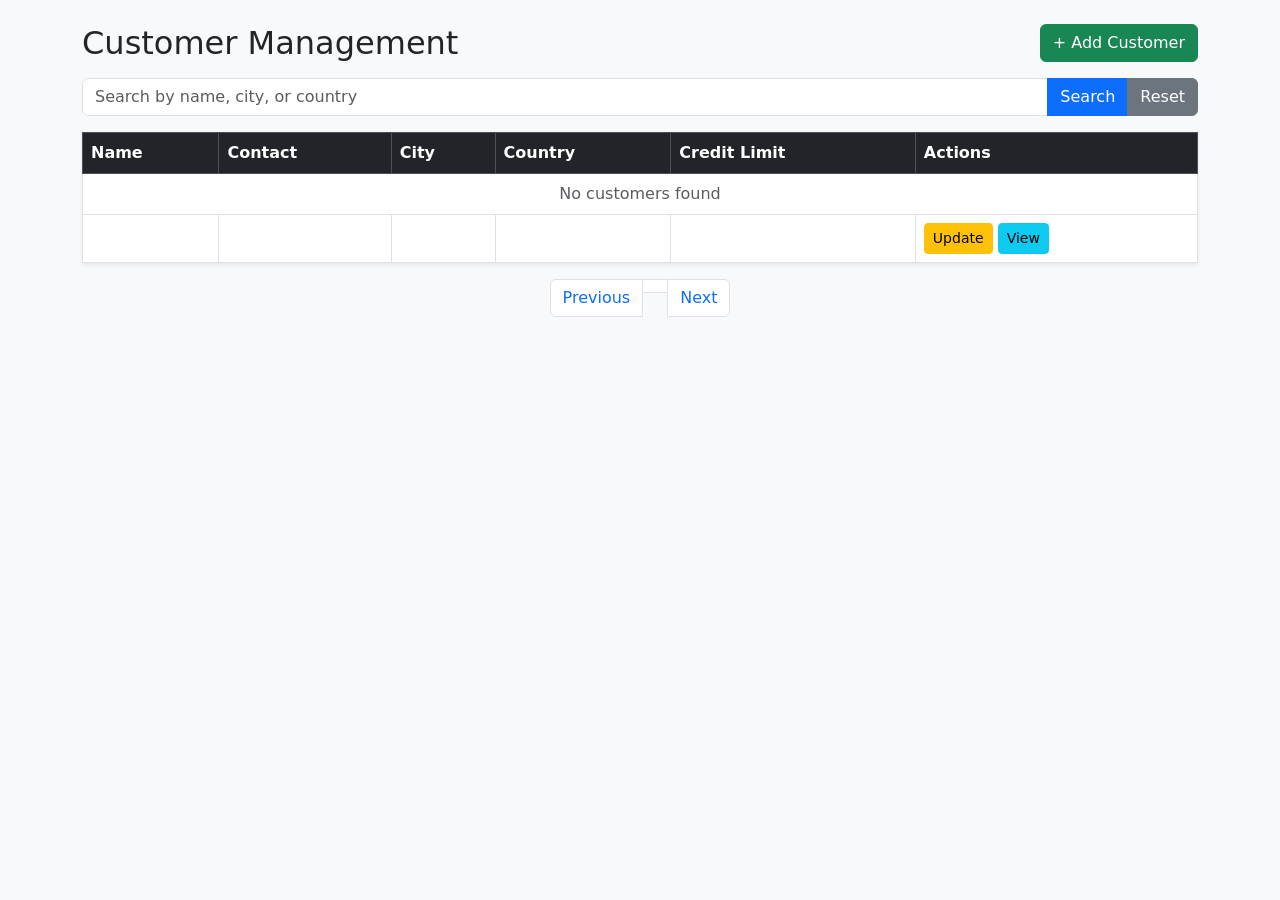
<file: src/main/resources/templates/customers.html>
<!DOCTYPE html>
<html xmlns:th="http://www.thymeleaf.org">
<head>
    <title>Customers</title>

    <!-- Bootstrap -->
    <link href="https://cdn.jsdelivr.net/npm/bootstrap@5.3.0/dist/css/bootstrap.min.css"
          rel="stylesheet">
</head>

<body class="bg-light">

<div class="container mt-4">
    <div class="d-flex justify-content-between align-items-center mb-3">

        <h2 class="mb-0">Customer Management</h2>

        <a th:href="@{/customers/add}" class="btn btn-success">
            + Add Customer
        </a>

    </div>

    <!-- SEARCH BAR -->
    <form th:action="@{/customers}" method="get" class="mb-3">
        <div class="input-group">
            <input type="text"
                   name="keyword"
                   class="form-control"
                   placeholder="Search by name, city, or country"
                   th:value="${keyword}">
            <button class="btn btn-primary" type="submit">Search</button>
            <a th:href="@{/customers}" class="btn btn-secondary">Reset</a>
        </div>
    </form>

    <!-- TOAST -->
    <div class="position-fixed top-0 end-0 p-3" style="z-index: 1050">
        <div id="toast" class="toast align-items-center text-white border-0">
            <div class="d-flex">
                <div class="toast-body" id="toastBody"></div>
                <button type="button" class="btn-close btn-close-white me-2 m-auto"
                        data-bs-dismiss="toast"></button>
            </div>
        </div>
    </div>

    <!-- TABLE -->
    <table class="table table-bordered table-hover shadow-sm bg-white">
        <thead class="table-dark">
        <tr>
            <th>Name</th>
            <th>Contact</th>
            <th>City</th>
            <th>Country</th>
            <th>Credit Limit</th>
            <th>Actions</th>
        </tr>
        </thead>

        <tbody>
        <tr th:if="${#lists.isEmpty(customers)}">
            <td colspan="6" class="text-center text-muted">
                No customers found
            </td>
        </tr>

        <tr th:each="c : ${customers}">
            <td th:text="${c.customerName}"></td>
            <td th:text="${c.contactName}"></td>
            <td th:text="${c.city}"></td>
            <td th:text="${c.country}"></td>
            <td th:text="${c.creditLimit}"></td>
            <td>
                <a th:href="@{/customers/edit/{id}(id=${c.customerNumber})}"
                   class="btn btn-sm btn-warning">
                    Update
                </a>

                <a th:href="@{/customers/view/{id}(id=${c.customerNumber})}"
                   class="btn btn-sm btn-info">
                    View
                </a>
            </td>
        </tr>
        </tbody>
    </table>

    <!-- PAGINATION -->
    <nav>
        <ul class="pagination justify-content-center">

            <li class="page-item"
                th:classappend="${currentPage == 0} ? 'disabled'">
                <a class="page-link"
                   th:href="@{/customers(page=${currentPage - 1}, keyword=${keyword})}">
                    Previous
                </a>
            </li>

            <li class="page-item"
                th:each="i : ${#numbers.sequence(0, totalPages - 1)}"
                th:classappend="${i == currentPage} ? 'active'">
                <a class="page-link"
                   th:href="@{/customers(page=${i}, keyword=${keyword})}"
                   th:text="${i + 1}">
                </a>
            </li>

            <li class="page-item"
                th:classappend="${currentPage == totalPages - 1} ? 'disabled'">
                <a class="page-link"
                   th:href="@{/customers(page=${currentPage + 1}, keyword=${keyword})}">
                    Next
                </a>
            </li>

        </ul>
    </nav>

</div>

<!-- Bootstrap JS -->
<script src="https://cdn.jsdelivr.net/npm/bootstrap@5.3.0/dist/js/bootstrap.bundle.min.js"></script>

<!-- TOAST TRIGGER SCRIPT -->
<script>
    document.addEventListener("DOMContentLoaded", () => {

        const params = new URLSearchParams(window.location.search);

        const toastEl = document.getElementById("toast");
        const toastBody = document.getElementById("toastBody");

        if (params.has("success")) {
            toastEl.classList.add("bg-success");
            if (params.get("success") === "created") {
                toastBody.innerText = "Customer added successfully";
            } else {
                toastBody.innerText = "Customer updated successfully";
        }
            new bootstrap.Toast(toastEl).show();
        }

        if (params.has("error")) {
            toastEl.classList.add("bg-danger");
            toastBody.innerText = decodeURIComponent(params.get("error"));
            new bootstrap.Toast(toastEl).show();
        }

        //Clean URL (no query params after toast)
        if (params.has("success") || params.has("error")) {
            window.history.replaceState({}, document.title, "/customers");
        }

    });
</script>

</body>
</html>
</file>
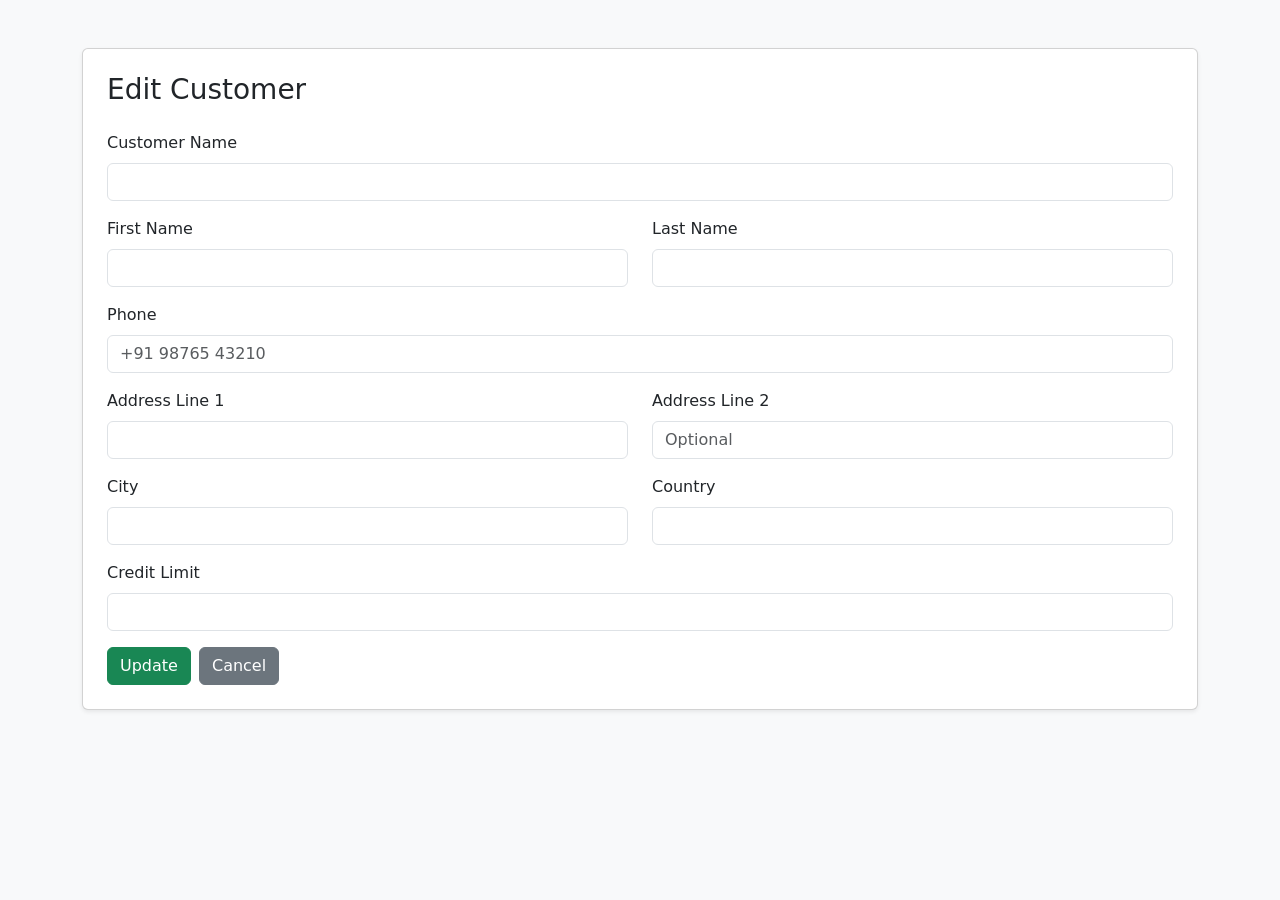
<file: src/main/resources/templates/edit-customer.html>
<!DOCTYPE html>
<html xmlns:th="http://www.thymeleaf.org">
<head>
  <title>Edit Customer</title>
  <link href="https://cdn.jsdelivr.net/npm/bootstrap@5.3.0/dist/css/bootstrap.min.css" rel="stylesheet">
</head>

<body class="bg-light">
<div class="position-fixed top-0 end-0 p-3" style="z-index: 1050">
  <div id="toast" class="toast align-items-center text-white border-0">
    <div class="d-flex">
      <div class="toast-body" id="toastBody"></div>
      <button type="button" class="btn-close btn-close-white me-2 m-auto"
              data-bs-dismiss="toast"></button>
    </div>
  </div>
</div>
<div class="container mt-5">

  <div class="card shadow-sm p-4">

    <h3 class="mb-4">Edit Customer</h3>

    <form id="updateForm">

      <input type="hidden" id="customerNumber" th:value="${customer.customerNumber}">

      <!-- NAME -->
      <div class="mb-3">
        <label class="form-label">Customer Name</label>
        <input type="text" id="customerName" class="form-control"
               th:value="${customer.customerName}"
               th:attr="data-original=${customer.customerName}">
      </div>

      <!-- CONTACT -->
      <div class="row mb-3">

        <div class="col">
          <label class="form-label">First Name</label>
          <input type="text" id="contactFirstName" class="form-control"
                 th:value="${customer.contactFirstName}"
                 th:attr="data-original=${customer.contactFirstName}">
        </div>

        <div class="col">
          <label class="form-label">Last Name</label>
          <input type="text" id="contactLastName" class="form-control"
                 th:value="${customer.contactLastName}"
                 th:attr="data-original=${customer.contactLastName}">
        </div>

      </div>

      <!-- PHONE -->
      <div class="mb-3">
        <label class="form-label">Phone</label>
        <input type="text" id="phone" class="form-control"
               placeholder="+91 98765 43210"
               th:value="${customer.phone}"
               th:attr="data-original=${customer.phone}">
      </div>

      <!-- ADDRESS -->
      <div class="row mb-3">
        <div class="col">
          <label class="form-label">Address Line 1</label>
          <input type="text" id="addressLine1" class="form-control"
                 th:value="${customer.addressLine1}"
                 th:attr="data-original=${customer.addressLine1}">
        </div>

        <div class="col">
          <label class="form-label">Address Line 2</label>
          <input type="text" id="addressLine2" class="form-control"
                 placeholder="Optional"
                 th:value="${customer.addressLine2}"
                 th:attr="data-original=${customer.addressLine2}">
        </div>
      </div>

      <!-- LOCATION -->
      <div class="row mb-3">
        <div class="col">
          <label class="form-label">City</label>
          <input type="text" id="city" class="form-control"
                 th:value="${customer.city}"
                 th:attr="data-original=${customer.city}">
        </div>

        <div class="col">
          <label class="form-label">Country</label>
          <input type="text" id="country" class="form-control"
                 th:value="${customer.country}"
                 th:attr="data-original=${customer.country}">
        </div>
      </div>

      <!-- CREDIT -->
      <div class="mb-3">
        <label class="form-label">Credit Limit</label>
        <input type="number" id="creditLimit" class="form-control"
               th:value="${customer.creditLimit}"
               th:attr="data-original=${customer.creditLimit}">
      </div>

      <!-- BUTTONS -->
      <div class="d-flex gap-2">
        <button type="button" class="btn btn-success" onclick="updateCustomer()">
          Update
        </button>

        <button type="button" class="btn btn-secondary" onclick="history.back()">
          Cancel
        </button>
      </div>

    </form>

  </div>

</div>

<script th:src="@{/js/edit-customer.js}"></script>

<script th:inline="javascript">
  const BASE_URL = /*[[${@environment.getProperty('backend.base-url')}]]*/ 'http://localhost:8080';
</script>
<script src="https://cdn.jsdelivr.net/npm/bootstrap@5.3.0/dist/js/bootstrap.bundle.min.js"></script>
</body>
</html>
</file>
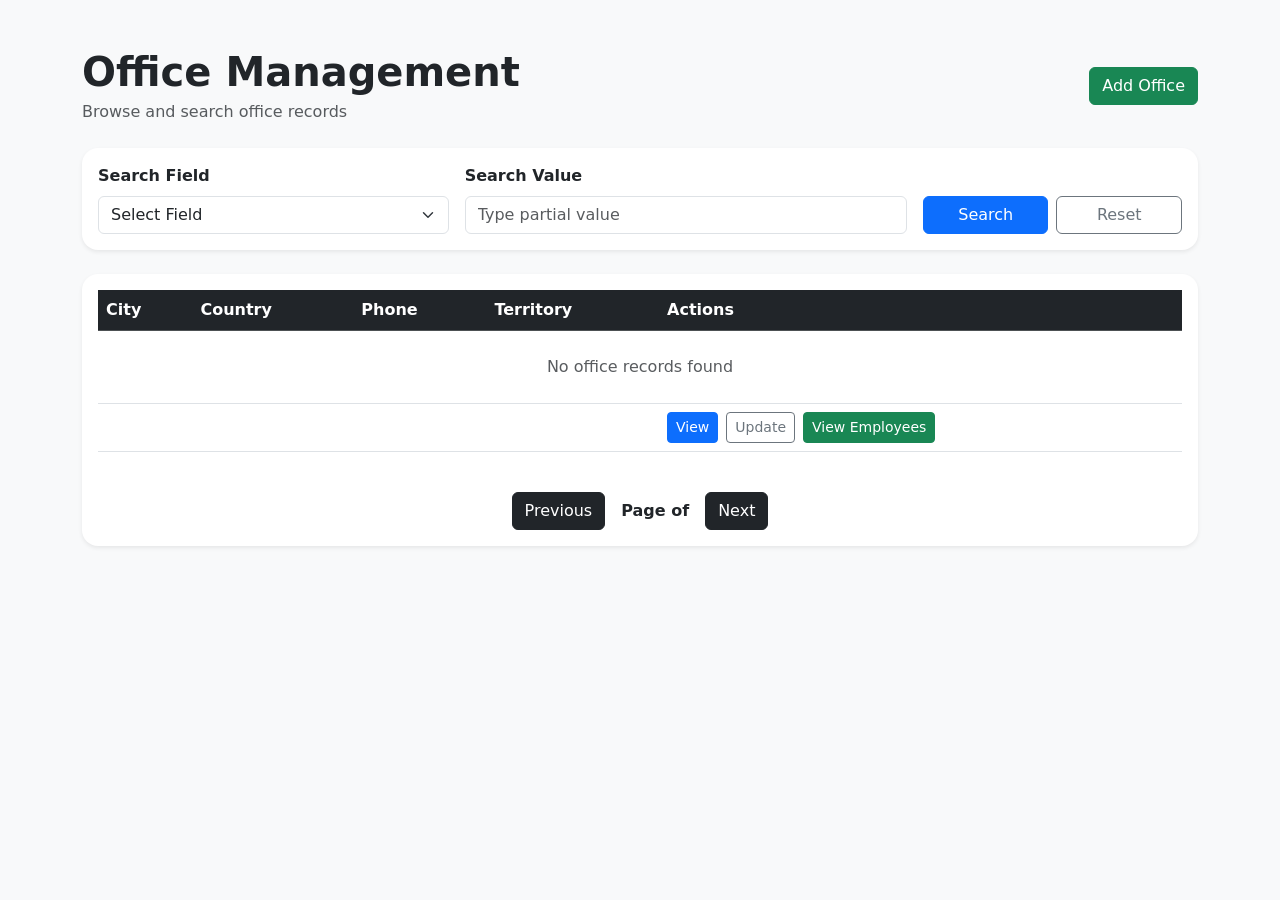
<file: src/main/resources/templates/offices.html>
<!DOCTYPE html>
<html lang="en" xmlns:th="http://www.thymeleaf.org">
<head>
    <meta charset="UTF-8">
    <title>Office Management</title>
    <meta name="viewport" content="width=device-width, initial-scale=1">
    <link href="https://cdn.jsdelivr.net/npm/bootstrap@5.3.3/dist/css/bootstrap.min.css" rel="stylesheet">
</head>
<body class="bg-light">

<div class="container py-5">
    <div class="d-flex justify-content-between align-items-center mb-4">
        <div>
            <h1 class="fw-bold mb-1">Office Management</h1>
            <p class="text-muted mb-0">Browse and search office records</p>
        </div>

        <a class="btn btn-success" th:href="@{/offices/add}">
            Add Office
        </a>
    </div>

    <div class="card shadow-sm border-0 rounded-4 mb-4">
        <div class="card-body">
            <form th:action="@{/offices}" method="get" class="row g-3 align-items-end">
                <input type="hidden" name="size" th:value="${size}">

                <div class="col-md-4">
                    <label class="form-label fw-semibold">Search Field</label>
                    <select name="field" class="form-select">
                        <option value="">Select Field</option>
                        <option value="city" th:selected="${field == 'city'}">City</option>
                        <option value="state" th:selected="${field == 'state'}">State</option>
                        <option value="country" th:selected="${field == 'country'}">Country</option>
                        <option value="territory" th:selected="${field == 'territory'}">Territory</option>
                    </select>
                </div>

                <div class="col-md-5">
                    <label class="form-label fw-semibold">Search Value</label>
                    <input type="text" name="value" class="form-control"
                           th:value="${value}"
                           placeholder="Type partial value">
                </div>

                <div class="col-md-3 d-flex gap-2">
                    <button type="submit" class="btn btn-primary w-100">Search</button>
                    <a th:href="@{/offices(size=${size})}" class="btn btn-outline-secondary w-100">Reset</a>
                </div>
            </form>
        </div>
    </div>

    <div class="card shadow-sm border-0 rounded-4">
        <div class="card-body">
            <div class="table-responsive">
                <table class="table table-hover align-middle">
                    <thead class="table-dark">
                    <tr>
                        <th>City</th>
                        <th>Country</th>
                        <th>Phone</th>
                        <th>Territory</th>
                        <th>Actions</th>
                    </tr>
                    </thead>
                    <tbody>
                    <tr th:if="${#lists.isEmpty(offices)}">
                        <td colspan="5" class="text-center text-muted py-4">No office records found</td>
                    </tr>

                    <tr th:each="office : ${offices}">
                        <td th:text="${office.city}"></td>
                        <td th:text="${office.country}"></td>
                        <td th:text="${office.phone}"></td>
                        <td th:text="${office.territory}"></td>
                        <td>
                            <div class="d-flex gap-2">
                                <a class="btn btn-primary btn-sm"
                                   th:href="@{/offices/view/{officeCode}(officeCode=${office.officeCode})}">
                                    View
                                </a>
                                <a class="btn btn-outline-secondary btn-sm"
                                   th:href="@{/offices/update/{officeCode}(officeCode=${office.officeCode})}">
                                    Update
                                </a>
                                <a class="btn btn-success btn-sm"
                                   th:href="@{/offices/{officeCode}/employees(officeCode=${office.officeCode})}">
                                    View Employees
                                </a>
                            </div>
                        </td>
                    </tr>
                    </tbody>
                </table>
            </div>

            <div class="d-flex justify-content-center align-items-center gap-3 mt-4">
                <a class="btn btn-dark"
                   th:if="${officePage.hasPrevious}"
                   th:href="@{/offices(page=${officePage.currentPage - 1}, size=${size}, field=${field}, value=${value})}">
                    Previous
                </a>

                <span class="fw-semibold">
                    Page <span th:text="${officePage.currentPage + 1}"></span>
                    of
                    <span th:text="${officePage.totalPages}"></span>
                </span>

                <a class="btn btn-dark"
                   th:if="${officePage.hasNext}"
                   th:href="@{/offices(page=${officePage.currentPage + 1}, size=${size}, field=${field}, value=${value})}">
                    Next
                </a>
            </div>
        </div>
    </div>
</div>

</body>
</html>
</file>
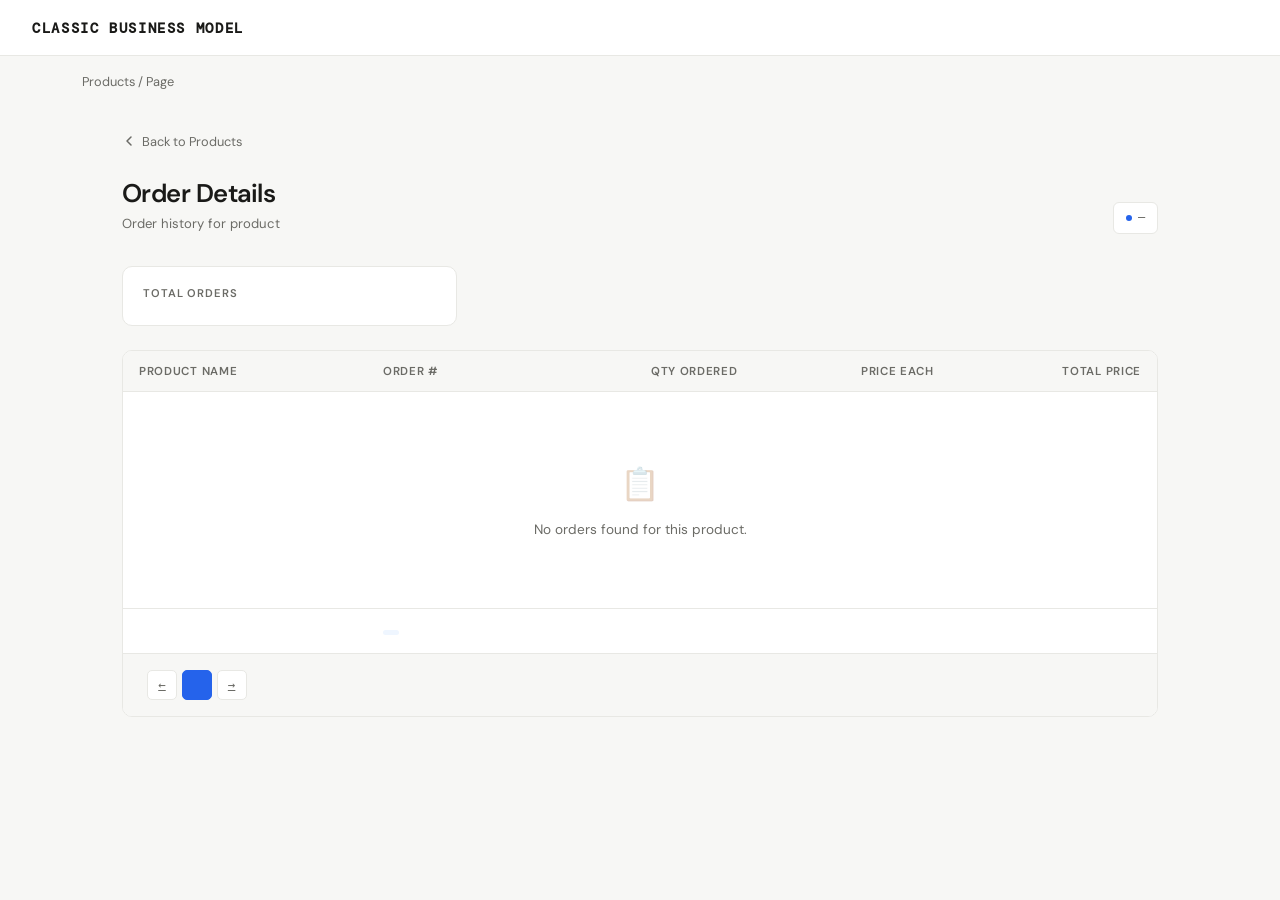
<file: src/main/resources/templates/orderdetails.html>
<!doctype html>
<html xmlns:th="http://www.thymeleaf.org">

<head>
    <title>Order Details</title>
    <meta charset="UTF-8" />
    <meta name="viewport" content="width=device-width, initial-scale=1.0" />
    <link href="https://cdn.jsdelivr.net/npm/bootstrap@5.3.3/dist/css/bootstrap.min.css" rel="stylesheet" />
    <link
        href="https://fonts.googleapis.com/css2?family=DM+Sans:wght@300;400;500;600&family=DM+Mono:wght@400;500&display=swap"
        rel="stylesheet" />
    <style>
        :root {
            --bg: #f7f7f5;
            --surface: #ffffff;
            --border: #e8e8e4;
            --text-primary: #1a1a18;
            --text-secondary: #6b6b66;
            --accent: #2563eb;
            --accent-light: #eff6ff;
            --radius: 10px;
        }

        body {
            font-family: 'DM Sans', sans-serif;
            background: var(--bg);
            color: var(--text-primary);
            min-height: 100vh;
            margin: 0;
        }

        .topbar {
            background: var(--surface);
            border-bottom: 1px solid var(--border);
            padding: 0 2rem;
            height: 56px;
            display: flex;
            align-items: center;
            justify-content: space-between;
            position: sticky;
            top: 0;
            z-index: 100;
        }

        .topbar-brand {
            font-size: 0.85rem;
            font-weight: 600;
            letter-spacing: 0.12em;
            text-transform: uppercase;
            color: var(--text-primary);
            font-family: 'DM Mono', monospace;
        }

        .topbar-nav a {
            font-size: 0.82rem;
            color: var(--text-secondary);
            text-decoration: none;
            margin-left: 1.5rem;
            font-weight: 500;
            transition: color 0.15s;
        }

        .topbar-nav a:hover {
            color: var(--text-primary);
        }

        .topbar-nav a.active {
            color: var(--accent);
        }

        .page-wrapper {
            max-width: 1100px;
            margin: 0 auto;
            padding: 2.5rem 2rem;
        }

        .back-link {
            display: inline-flex;
            align-items: center;
            gap: 0.35rem;
            font-size: 0.8rem;
            color: var(--text-secondary);
            text-decoration: none;
            margin-bottom: 1.75rem;
            transition: color 0.15s;
        }

        .back-link:hover {
            color: var(--text-primary);
        }

        .page-header {
            display: flex;
            align-items: flex-end;
            justify-content: space-between;
            margin-bottom: 2rem;
        }

        .page-title {
            font-size: 1.6rem;
            font-weight: 600;
            letter-spacing: -0.02em;
            margin: 0 0 0.3rem;
        }

        .page-subtitle {
            font-size: 0.82rem;
            color: var(--text-secondary);
            margin: 0;
        }

        /* Product code pill */
        .product-pill {
            display: inline-flex;
            align-items: center;
            gap: 0.4rem;
            background: var(--surface);
            border: 1px solid var(--border);
            border-radius: 6px;
            padding: 0.35rem 0.75rem;
            font-size: 0.78rem;
            font-family: 'DM Mono', monospace;
            color: var(--text-secondary);
        }

        .product-pill .dot {
            width: 6px;
            height: 6px;
            border-radius: 50%;
            background: var(--accent);
        }

        .title-style {
            text-decoration: none !important;
            color: inherit;
        }

        /* Summary cards */
        .summary-row {
            display: grid;
            grid-template-columns: repeat(3, 1fr);
            gap: 1rem;
            margin-bottom: 1.5rem;
        }

        .summary-card {
            background: var(--surface);
            border: 1px solid var(--border);
            border-radius: var(--radius);
            padding: 1.1rem 1.25rem;
        }

        .summary-label {
            font-size: 0.7rem;
            font-weight: 600;
            letter-spacing: 0.08em;
            text-transform: uppercase;
            color: var(--text-secondary);
            margin-bottom: 0.4rem;
        }

        .summary-value {
            font-size: 1.4rem;
            font-weight: 600;
            font-family: 'DM Mono', monospace;
            letter-spacing: -0.02em;
            color: var(--text-primary);
        }

        /* Table */
        .table-card {
            background: var(--surface);
            border: 1px solid var(--border);
            border-radius: var(--radius);
            overflow: hidden;
        }

        .data-table {
            width: 100%;
            border-collapse: collapse;
            font-size: 0.82rem;
        }

        .data-table thead tr {
            background: var(--bg);
            border-bottom: 1px solid var(--border);
        }

        .data-table th {
            padding: 0.7rem 1rem;
            text-align: left;
            font-size: 0.72rem;
            font-weight: 600;
            letter-spacing: 0.06em;
            text-transform: uppercase;
            color: var(--text-secondary);
            white-space: nowrap;
        }

        .data-table th.align-right {
            text-align: right;
        }

        .data-table tbody tr {
            border-bottom: 1px solid var(--border);
            transition: background 0.1s;
        }

        .data-table tbody tr:last-child {
            border-bottom: none;
        }

        .data-table tbody tr:hover {
            background: #fafafa;
        }

        .data-table td {
            padding: 0.75rem 1rem;
            color: var(--text-primary);
            vertical-align: middle;
        }

        .data-table td.mono {
            font-family: 'DM Mono', monospace;
            font-size: 0.78rem;
        }

        .data-table td.align-right {
            text-align: right;
        }

        /* Order number badge */
        .order-badge {
            display: inline-flex;
            align-items: center;
            background: var(--accent-light);
            color: var(--accent);
            border-radius: 4px;
            padding: 0.18rem 0.5rem;
            font-size: 0.75rem;
            font-family: 'DM Mono', monospace;
            font-weight: 500;
        }

        .empty-state {
            padding: 3.5rem;
            text-align: center;
            color: var(--text-secondary);
            font-size: 0.85rem;
        }

        .empty-state .icon {
            font-size: 2rem;
            margin-bottom: 0.75rem;
            opacity: 0.3;
        }

        /* Pagination */
        .pagination-bar {
            display: flex;
            gap: 0.3rem;
            align-items: center;
            padding: 1rem 1.5rem;
            border-top: 1px solid var(--border);
            background: var(--bg);
        }

        .page-btn {
            width: 30px;
            height: 30px;
            display: flex;
            align-items: center;
            justify-content: center;
            font-size: 0.78rem;
            font-family: 'DM Mono', monospace;
            border: 1px solid var(--border);
            border-radius: 5px;
            background: var(--surface);
            color: var(--text-secondary);
            cursor: pointer;
            transition: all 0.15s;
        }

        .page-btn:hover,
        .page-btn.active {
            background: var(--accent);
            border-color: var(--accent);
            color: #fff;
        }
    </style>
</head>

<body>

    <div class="topbar">
        <a th:href="@{/}" class="title-style"><span class="topbar-brand">Classic Business Model</span></a>
    </div>

    <!-- breadcrumb -->
    <div class="container mt-3">
        <nav style="font-size:0.8rem; color:#6b6b66;">
            <a th:href="@{/products}" style="text-decoration:none; color:#6b6b66;">Products</a>
            <span> / </span>
            <span th:text="${page}">Page</span>
        </nav>
    </div>

    <div class="page-wrapper">

        <a th:href="@{/products}" class="back-link">
            <svg width="14" height="14" viewBox="0 0 14 14" fill="none">
                <path d="M9 11L5 7l4-4" stroke="currentColor" stroke-width="1.5" stroke-linecap="round"
                    stroke-linejoin="round" />
            </svg>
            Back to Products
        </a>

        <div class="page-header">
            <div>
                <h1 class="page-title">Order Details</h1>
                <p class="page-subtitle">Order history for product <span th:text="${productCode}"
                        style="font-family:'DM Mono',monospace;"></span></p>
            </div>
            <div class="product-pill">
                <span class="dot"></span>
                <span th:text="${productCode}">—</span>
            </div>
        </div>

        <!-- Summary cards -->
        <div class="summary-row" th:if="${totalOrders > 0}">
            <div class="summary-card">
                <div class="summary-label">Total Orders</div>
                <div class="summary-value" th:text="${totalOrders}"></div>
            </div>
        </div>

        <!-- Table -->
        <div class="table-card">
            <table class="data-table">
                <thead>
                    <tr>
                        <th>Product Name</th>
                        <th>Order #</th>
                        <th class="align-right">Qty Ordered</th>
                        <th class="align-right">Price Each</th>
                        <th class="align-right">Total Price</th>
                    </tr>
                </thead>
                
                <tbody>
                    <tr th:if="${#lists.isEmpty(orders)}">
                        <td colspan="5">
                            <div class="empty-state">
                                <div class="icon">📋</div>
                                No orders found for this product.
                            </div>
                        </td>
                    </tr>

                    <tr th:each="o : ${orders}">
                        <td><strong th:text="${o.productName}"></strong></td>

                        <td>
                            <span class="order-badge"
                                th:text="'#' + ${o.orderNumber}">
                            </span>
                        </td>

                        <td class="mono align-right"
                            th:text="${o.quantityOrdered}">
                        </td>

                        <td class="mono align-right"
                            th:text="'$' + ${#numbers.formatDecimal(o.priceEach,1,2)}">
                        </td>

                        <td class="mono align-right">
                            <strong th:text="'$' + ${#numbers.formatDecimal(o.totalPrice,1,2)}"></strong>
                        </td>
                    </tr>
                    </tbody>
            </table>

            <div class="pagination-bar" th:if="${pageData.totalPages > 1}">

                <!-- PREVIOUS -->
                <a th:if="${pageData.number > 0}"
                th:href="@{/orderdetails(productCode=${productCode}, page=${pageData.number - 1})}"
                class="page-btn">
                    ←
                </a>

                <!-- CURRENT PAGE -->
                <span class="page-btn active"
                    th:text="${pageData.number + 1}">
                </span>

                <!-- NEXT -->
                <a th:if="${pageData.number < pageData.totalPages - 1}"
                th:href="@{/orderdetails(productCode=${productCode}, page=${pageData.number + 1})}"
                class="page-btn">
                    →
                </a>

            </div>
            <div id="pagination" class="pagination-bar" style="display:none;"></div>
        </div>

    </div>
</body>

</html>
</file>
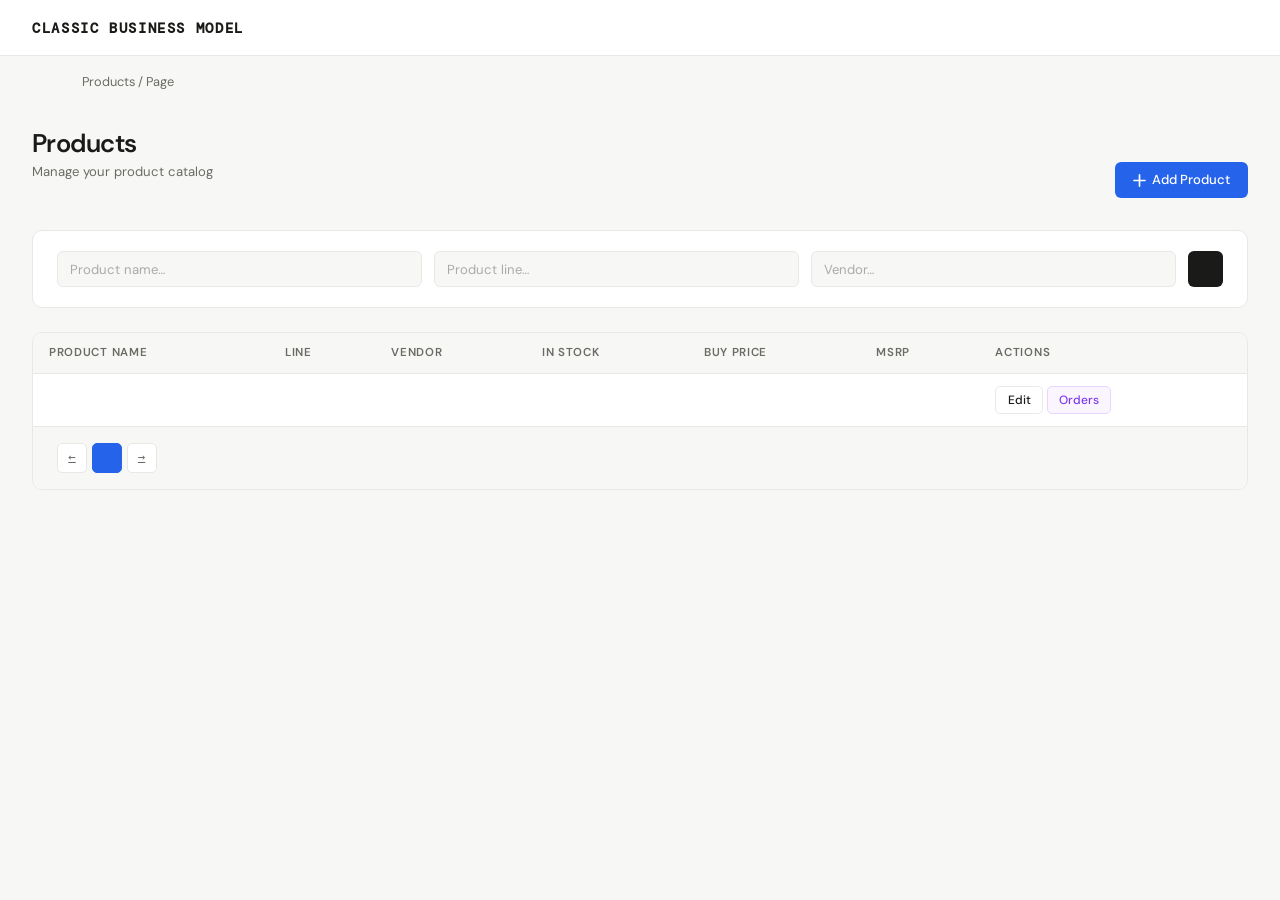
<file: src/main/resources/templates/products.html>
<!doctype html>
<html xmlns:th="http://www.thymeleaf.org">

<head>
    <title>Products</title>
    <meta charset="UTF-8" />
    <meta name="viewport" content="width=device-width, initial-scale=1.0" />
    <link href="https://cdn.jsdelivr.net/npm/bootstrap@5.3.3/dist/css/bootstrap.min.css" rel="stylesheet" />
    <link
        href="https://fonts.googleapis.com/css2?family=DM+Sans:wght@300;400;500;600&family=DM+Mono:wght@400;500&display=swap"
        rel="stylesheet" />
    <style>
        :root {
            --bg: #f7f7f5;
            --surface: #ffffff;
            --border: #e8e8e4;
            --text-primary: #1a1a18;
            --text-secondary: #6b6b66;
            --accent: #2563eb;
            --accent-light: #eff6ff;
            --danger: #dc2626;
            --success: #16a34a;
            --radius: 10px;
        }

        *,
        *::before,
        *::after {
            box-sizing: border-box;
        }

        body {
            font-family: 'DM Sans', sans-serif;
            background: var(--bg);
            color: var(--text-primary);
            min-height: 100vh;
            margin: 0;
        }

        /* Top nav bar */
        .topbar {
            background: var(--surface);
            border-bottom: 1px solid var(--border);
            padding: 0 2rem;
            height: 56px;
            display: flex;
            align-items: center;
            justify-content: space-between;
            position: sticky;
            top: 0;
            z-index: 100;
        }

        .topbar-brand {
            font-size: 0.85rem;
            font-weight: 600;
            letter-spacing: 0.12em;
            text-transform: uppercase;
            color: var(--text-primary);
            font-family: 'DM Mono', monospace;
        }

        .topbar-nav a {
            font-size: 0.82rem;
            color: var(--text-secondary);
            text-decoration: none;
            margin-left: 1.5rem;
            font-weight: 500;
            transition: color 0.15s;
        }

        .topbar-nav a:hover {
            color: var(--text-primary);
        }

        .topbar-nav a.active {
            color: var(--accent);
        }

        /* Page layout */
        .page-wrapper {
            max-width: 1280px;
            margin: 0 auto;
            padding: 2.5rem 2rem;
        }

        .page-header {
            display: flex;
            align-items: flex-end;
            justify-content: space-between;
            margin-bottom: 2rem;
        }

        .page-title {
            font-size: 1.6rem;
            font-weight: 600;
            letter-spacing: -0.02em;
            margin: 0;
            line-height: 1;
        }

        .page-subtitle {
            font-size: 0.82rem;
            color: var(--text-secondary);
            margin-top: 0.35rem;
        }

        /* Search panel */
        .search-panel {
            background: var(--surface);
            border: 1px solid var(--border);
            border-radius: var(--radius);
            padding: 1.25rem 1.5rem;
            margin-bottom: 1.5rem;
            display: flex;
            gap: 0.75rem;
            align-items: center;
            flex-wrap: wrap;
        }

        .search-panel input {
            flex: 1;
            min-width: 140px;
            height: 36px;
            font-size: 0.82rem;
            font-family: 'DM Sans', sans-serif;
            border: 1px solid var(--border);
            border-radius: 6px;
            padding: 0 0.75rem;
            color: var(--text-primary);
            background: var(--bg);
            transition: border-color 0.15s, box-shadow 0.15s;
            outline: none;
        }

        .search-panel input::placeholder {
            color: #aaa;
        }

        .search-panel input:focus {
            border-color: var(--accent);
            box-shadow: 0 0 0 3px rgba(37, 99, 235, 0.08);
        }

        .btn-search {
            height: 36px;
            padding: 0 1.1rem;
            font-size: 0.82rem;
            font-family: 'DM Sans', sans-serif;
            font-weight: 500;
            background: var(--text-primary);
            color: #fff;
            border: none;
            border-radius: 6px;
            cursor: pointer;
            transition: background 0.15s;
            white-space: nowrap;
        }

        .btn-search:hover {
            background: #333;
        }

        /* Add product button */
        .btn-add {
            display: inline-flex;
            align-items: center;
            gap: 0.4rem;
            height: 36px;
            padding: 0 1.1rem;
            font-size: 0.82rem;
            font-family: 'DM Sans', sans-serif;
            font-weight: 500;
            background: var(--accent);
            color: #fff;
            border-radius: 6px;
            text-decoration: none;
            transition: background 0.15s;
        }

        .btn-add:hover {
            background: #1d4ed8;
            color: #fff;
        }

        .btn-add svg {
            flex-shrink: 0;
        }

        /* Table */
        .table-card {
            background: var(--surface);
            border: 1px solid var(--border);
            border-radius: var(--radius);
            overflow: hidden;
        }

        .data-table {
            width: 100%;
            border-collapse: collapse;
            font-size: 0.82rem;
        }

        .data-table thead tr {
            background: var(--bg);
            border-bottom: 1px solid var(--border);
        }

        .title-style {
            text-decoration: none !important;
            color: inherit;
        }

        .data-table th {
            padding: 0.7rem 1rem;
            text-align: left;
            font-size: 0.72rem;
            font-weight: 600;
            letter-spacing: 0.06em;
            text-transform: uppercase;
            color: var(--text-secondary);
            white-space: nowrap;
        }

        .data-table tbody tr {
            border-bottom: 1px solid var(--border);
            transition: background 0.1s;
        }

        .data-table tbody tr:last-child {
            border-bottom: none;
        }

        .data-table tbody tr:hover {
            background: #fafafa;
        }

        .data-table td {
            padding: 0.75rem 1rem;
            color: var(--text-primary);
            vertical-align: middle;
        }

        .data-table td.mono {
            font-family: 'DM Mono', monospace;
            font-size: 0.78rem;
            color: var(--text-secondary);
        }

        /* Action buttons */
        .btn-table {
            display: inline-flex;
            align-items: center;
            height: 28px;
            padding: 0 0.7rem;
            font-size: 0.75rem;
            font-family: 'DM Sans', sans-serif;
            font-weight: 500;
            border-radius: 5px;
            border: 1px solid var(--border);
            cursor: pointer;
            transition: all 0.15s;
            text-decoration: none;
            background: var(--surface);
            color: var(--text-primary);
        }

        .btn-table:hover {
            border-color: var(--accent);
            color: var(--accent);
            background: var(--accent-light);
        }

        .btn-table.btn-orders {
            border-color: #e9d5ff;
            color: #7c3aed;
            background: #faf5ff;
        }

        .btn-table.btn-orders:hover {
            border-color: #7c3aed;
            background: #ede9fe;
        }

        /* Stock badge */
        .badge-stock {
            display: inline-block;
            padding: 0.2rem 0.5rem;
            border-radius: 4px;
            font-size: 0.72rem;
            font-weight: 600;
            font-family: 'DM Mono', monospace;
        }

        .badge-stock.ok {
            background: #dcfce7;
            color: #15803d;
        }

        .badge-stock.low {
            background: #fef9c3;
            color: #a16207;
        }

        .badge-stock.empty {
            background: #fee2e2;
            color: #b91c1c;
        }

        /* Empty state */
        .empty-state {
            padding: 3rem;
            text-align: center;
            color: var(--text-secondary);
            font-size: 0.85rem;
        }

        /* Pagination */
        .pagination-bar {
            display: flex;
            gap: 0.3rem;
            align-items: center;
            padding: 1rem 1.5rem;
            border-top: 1px solid var(--border);
            background: var(--bg);
        }

        .page-btn {
            width: 30px;
            height: 30px;
            display: flex;
            align-items: center;
            justify-content: center;
            font-size: 0.78rem;
            font-family: 'DM Mono', monospace;
            border: 1px solid var(--border);
            border-radius: 5px;
            background: var(--surface);
            color: var(--text-secondary);
            cursor: pointer;
            transition: all 0.15s;
        }

        .page-btn:hover,
        .page-btn.active {
            background: var(--accent);
            border-color: var(--accent);
            color: #fff;
        }
    </style>
</head>

<body>

    <!-- Top bar -->
    <div class="topbar">
        <a th:href="@{/}" class="title-style"><span class="topbar-brand">Classic Business Model</span></a>
    </div>

    <!-- breadcrumb -->
     <div class="container mt-3">
        <nav style="font-size:0.8rem; color:#6b6b66;">
            <a th:href="@{/products}" style="text-decoration:none; color:#6b6b66;">Products</a>
            <span> / </span>    
            <span th:text="${page}">Page</span>
        </nav>
    </div>

    <div class="page-wrapper">

        <!-- Header -->
        <div class="page-header">
            <div>
                <h1 class="page-title">Products</h1>
                <p class="page-subtitle">Manage your product catalog</p>
            </div>
            <a th:href="@{/products/add}" class="btn-add">
                <svg width="13" height="13" viewBox="0 0 14 14" fill="none">
                    <path d="M7 1v12M1 7h12" stroke="currentColor" stroke-width="1.8" stroke-linecap="round" />
                </svg>
                Add Product
            </a>
        </div>

        <!-- Search -->
        <form th:action="@{/products}" method="get" class="search-panel">

            <input type="text" name="name" placeholder="Product name…" 
                th:value="${param.name}" />

            <input type="text" name="line" placeholder="Product line…" 
                th:value="${param.line}" />

            <input type="text" name="vendor" placeholder="Vendor…" 
                th:value="${param.vendor}" />

            <input type="hidden" name="page" value="0"/>

            <button type="submit"
                    class="btn-search"
                    th:text="${param.name != null or param.line != null or param.vendor != null} ? 'Clear' : 'Search'">
            </button>

        </form>

        <!-- Table -->
        <div class="table-card">
            <table class="data-table">
                <thead>
                    <tr>
                        <th>Product Name</th>
                        <th>Line</th>
                        <th>Vendor</th>
                        <th>In Stock</th>
                        <th>Buy Price</th>
                        <th>MSRP</th>
                        <th>Actions</th>
                    </tr>
                </thead>
                
                
                <tbody>
                    <tr th:each="p : ${products}">
                        <td><strong th:text="${p.productName}"></strong></td>
                        <td th:text="${p.productLine}"></td>
                        <td class="mono" th:text="${p.productVendor}"></td>

                        <td>
                            <span class="badge-stock"
                                th:classappend="${p.quantityInStock == 0} ? 'empty' :
                                                (${p.quantityInStock} < 50 ? 'low' : 'ok')"
                                th:text="${p.quantityInStock}">
                            </span>
                        </td>

                        <td class="mono" th:text="'$' + ${p.buyPrice}"></td>
                        <td class="mono" th:text="'$' + ${p.MSRP}"></td>

                        <td>
                            <a class="btn-table"
                                th:href="@{'/products/update/' + ${p.productId}}">
                                    Edit
                                </a>

                            <a class="btn-table btn-orders"
                                th:href="@{'/orderdetails?productCode=' + ${p.productId}}">
                                    Orders
                            </a>
                        </td>
                    </tr>
                    </tbody>
            </table>


            <div class="pagination-bar" th:if="${pageData.totalPages > 1}">
                <!-- PREVIOUS -->
                <a th:if="${pageData.number > 0}"
                th:href="@{/products(page=${pageData.number - 1}, name=${param.name}, line=${param.line}, vendor=${param.vendor})}"
                class="page-btn">
                    ←
                </a>

                <!-- CURRENT PAGE -->
                <span class="page-btn active"
                    th:text="${pageData.number + 1}">
                </span>

                <!-- NEXT -->
                <a th:if="${pageData.number < pageData.totalPages - 1}"
                th:href="@{/products(page=${pageData.number + 1}, name=${param.name}, line=${param.line}, vendor=${param.vendor})}"
                class="page-btn">
                    →
                </a>

            </div>
            <div id="pagination" class="pagination-bar" style="display:none;"></div>
        </div>

    </div>


    <script>
        document.querySelector(".search-panel").addEventListener("submit", function(e) {

            const hasFilters =
                new URLSearchParams(window.location.search).toString().length > 0;

            if (hasFilters) {
                // CLEAR MODE
                e.preventDefault();
                window.location.href = "/products";
            }
        });
    </script>
    </body>
</html>
</file>
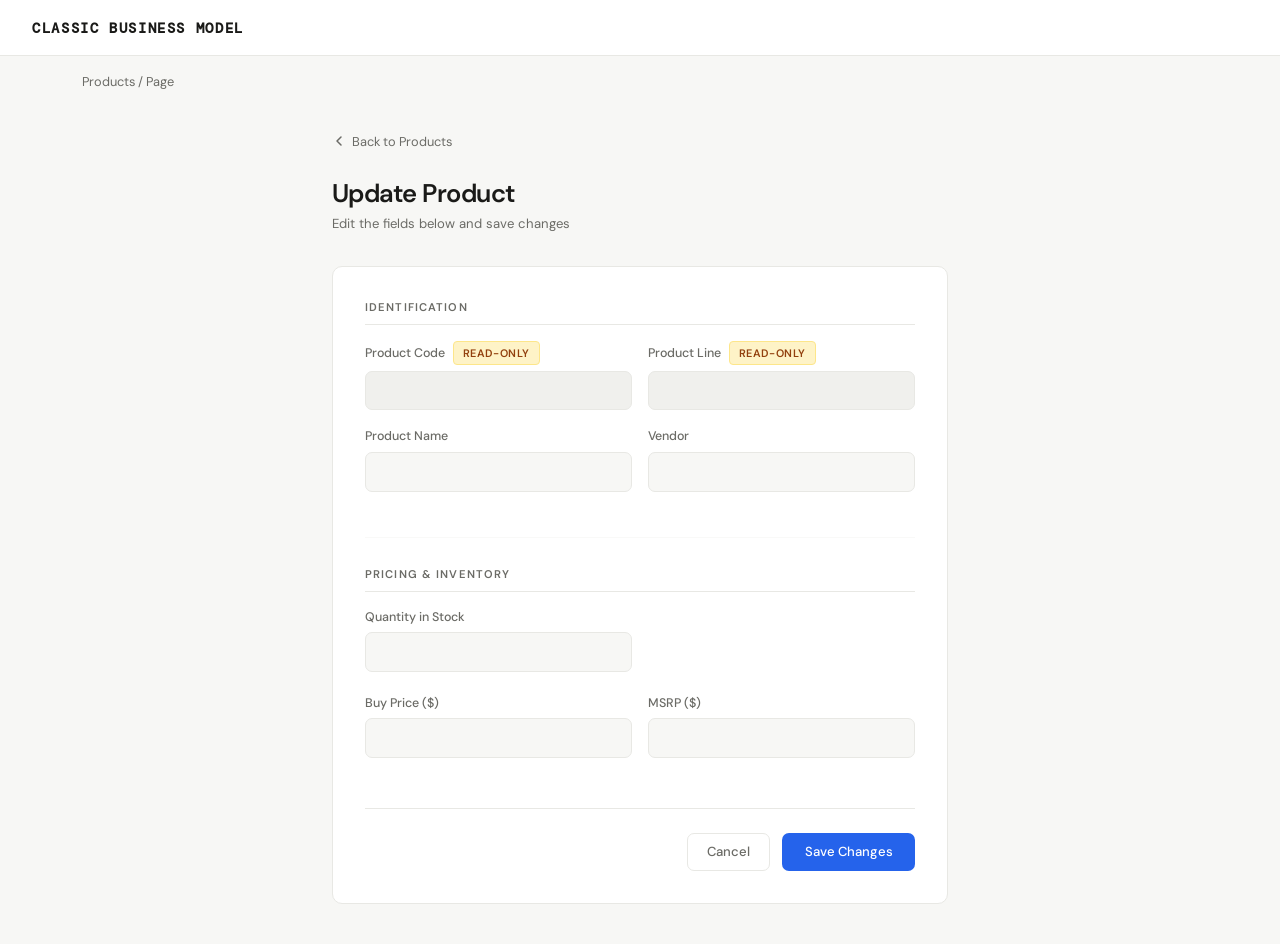
<file: src/main/resources/templates/update-product.html>
<!doctype html>
<html xmlns:th="http://www.thymeleaf.org">

<head>
    <title>Update Product</title>
    <meta charset="UTF-8" />
    <meta name="viewport" content="width=device-width, initial-scale=1.0" />
    <link href="https://cdn.jsdelivr.net/npm/bootstrap@5.3.3/dist/css/bootstrap.min.css" rel="stylesheet" />
    <link
        href="https://fonts.googleapis.com/css2?family=DM+Sans:wght@300;400;500;600&family=DM+Mono:wght@400;500&display=swap"
        rel="stylesheet" />
    <style>
        :root {
            --bg: #f7f7f5;
            --surface: #ffffff;
            --border: #e8e8e4;
            --text-primary: #1a1a18;
            --text-secondary: #6b6b66;
            --accent: #2563eb;
            --accent-light: #eff6ff;
            --warning: #d97706;
            --radius: 10px;
        }

        body {
            font-family: 'DM Sans', sans-serif;
            background: var(--bg);
            color: var(--text-primary);
            min-height: 100vh;
            margin: 0;
        }

        .topbar {
            background: var(--surface);
            border-bottom: 1px solid var(--border);
            padding: 0 2rem;
            height: 56px;
            display: flex;
            align-items: center;
            justify-content: space-between;
            position: sticky;
            top: 0;
            z-index: 100;
        }

        .topbar-brand {
            font-size: 0.85rem;
            font-weight: 600;
            letter-spacing: 0.12em;
            text-transform: uppercase;
            color: var(--text-primary);
            font-family: 'DM Mono', monospace;
        }

        .topbar-nav a {
            font-size: 0.82rem;
            color: var(--text-secondary);
            text-decoration: none;
            margin-left: 1.5rem;
            font-weight: 500;
        }

        .page-wrapper {
            max-width: 680px;
            margin: 0 auto;
            padding: 2.5rem 2rem;
        }

        .back-link {
            display: inline-flex;
            align-items: center;
            gap: 0.35rem;
            font-size: 0.8rem;
            color: var(--text-secondary);
            text-decoration: none;
            margin-bottom: 1.75rem;
            transition: color 0.15s;
        }

        .back-link:hover {
            color: var(--text-primary);
        }

        .page-header {
            display: flex;
            align-items: center;
            gap: 1rem;
            margin-bottom: 2rem;
        }

        .page-title {
            font-size: 1.6rem;
            font-weight: 600;
            letter-spacing: -0.02em;
            margin: 0 0 0.3rem;
        }

        .page-subtitle {
            font-size: 0.82rem;
            color: var(--text-secondary);
            margin: 0;
        }

        /* Readonly chip */
        .readonly-chip {
            display: inline-flex;
            align-items: center;
            gap: 0.3rem;
            font-size: 0.68rem;
            font-weight: 600;
            letter-spacing: 0.05em;
            text-transform: uppercase;
            background: #fef3c7;
            color: #92400e;
            padding: 0.2rem 0.55rem;
            border-radius: 4px;
            border: 1px solid #fde68a;
        }

        .form-card {
            background: var(--surface);
            border: 1px solid var(--border);
            border-radius: var(--radius);
            padding: 2rem;
        }

        .form-section-label {
            font-size: 0.7rem;
            font-weight: 600;
            letter-spacing: 0.1em;
            text-transform: uppercase;
            color: var(--text-secondary);
            margin-bottom: 1rem;
            padding-bottom: 0.5rem;
            border-bottom: 1px solid var(--border);
        }

        .form-divider {
            border: none;
            border-top: 1px solid var(--border);
            margin: 1.75rem 0;
        }

        label {
            font-size: 0.78rem;
            font-weight: 500;
            color: var(--text-secondary);
            display: block;
            margin-bottom: 0.35rem;
        }

        .title-style {
            text-decoration: none !important;
            color: inherit;
        }

        .label-row {
            display: flex;
            align-items: center;
            gap: 0.5rem;
            margin-bottom: 0.35rem;
        }

        .label-row label {
            margin: 0;
        }

        input[type="text"],
        input[type="number"],
        select {
            width: 100%;
            font-family: 'DM Sans', sans-serif;
            font-size: 0.85rem;
            color: var(--text-primary);
            background: var(--bg);
            border: 1px solid var(--border);
            border-radius: 7px;
            padding: 0.55rem 0.75rem;
            outline: none;
            transition: border-color 0.15s, box-shadow 0.15s;
            display: block;
        }

        input:focus,
        select:focus {
            border-color: var(--accent);
            box-shadow: 0 0 0 3px rgba(37, 99, 235, 0.08);
            background: #fff;
        }

        input[readonly] {
            background: #f0f0ed;
            color: var(--text-secondary);
            cursor: not-allowed;
            font-family: 'DM Mono', monospace;
            font-size: 0.8rem;
        }

        input[readonly]:focus {
            border-color: var(--border);
            box-shadow: none;
        }

        .form-row {
            display: grid;
            grid-template-columns: 1fr 1fr;
            gap: 1rem;
        }

        .form-group {
            margin-bottom: 1.1rem;
        }

        .form-footer {
            display: flex;
            justify-content: flex-end;
            gap: 0.75rem;
            margin-top: 1.75rem;
            padding-top: 1.5rem;
            border-top: 1px solid var(--border);
        }

        .btn-cancel {
            height: 38px;
            padding: 0 1.2rem;
            font-size: 0.82rem;
            font-family: 'DM Sans', sans-serif;
            font-weight: 500;
            background: transparent;
            border: 1px solid var(--border);
            border-radius: 7px;
            color: var(--text-secondary);
            cursor: pointer;
            text-decoration: none;
            display: inline-flex;
            align-items: center;
            transition: all 0.15s;
        }

        .btn-cancel:hover {
            border-color: #aaa;
            color: var(--text-primary);
        }

        .btn-submit {
            height: 38px;
            padding: 0 1.4rem;
            font-size: 0.82rem;
            font-family: 'DM Sans', sans-serif;
            font-weight: 500;
            background: var(--accent);
            border: none;
            border-radius: 7px;
            color: #fff;
            cursor: pointer;
            transition: background 0.15s;
        }

        .btn-submit:hover {
            background: #1d4ed8;
        }

        .btn-submit:disabled {
            opacity: 0.5;
            cursor: not-allowed;
        }

        /* Loading skeleton */
        .skeleton {
            background: linear-gradient(90deg, #f0f0ee 25%, #e8e8e6 50%, #f0f0ee 75%);
            background-size: 200% 100%;
            animation: shimmer 1.5s infinite;
            border-radius: 7px;
            height: 36px;
        }

        .error-text {
            color: red;
            font-size: 0.75rem;
            margin-top: 4px;
            display: block;
        }

        @keyframes shimmer {
            0% {
                background-position: 200% 0;
            }

            100% {
                background-position: -200% 0;
            }
        }
    </style>
</head>

<body>

    <div class="topbar">
        <a th:href="@{/}" class="title-style"><span class="topbar-brand">Classic Business Model</span></a>
    </div>

    <!-- breadcrumb -->
    <div class="container mt-3">
        <nav style="font-size:0.8rem; color:#6b6b66;">
            <a th:href="@{/products}" style="text-decoration:none; color:#6b6b66;">Products</a>
            <span> / </span>
            <span th:text="${page}">Page</span>
        </nav>
    </div>

    <div class="page-wrapper">

        <a th:href="@{/products}" class="back-link">
            <svg width="14" height="14" viewBox="0 0 14 14" fill="none">
                <path d="M9 11L5 7l4-4" stroke="currentColor" stroke-width="1.5" stroke-linecap="round"
                    stroke-linejoin="round" />
            </svg>
            Back to Products
        </a>

        <h1 class="page-title">Update Product</h1>
        <p style="font-size:0.82rem;color:var(--text-secondary);margin-bottom:2rem;">Edit the fields below and save
            changes</p>

        <div class="form-card">

            <form th:action="@{'/products/update/' + ${productId}}" method="post">

                <!-- Identification -->
                <div class="form-section-label">Identification</div>

                <div class="form-row">
                    <div class="form-group">
                        <div class="label-row">
                            <label>Product Code</label>
                            <span class="readonly-chip">Read-only</span>
                        </div>
                        <input type="text" name="productCode" th:value="${productId}" readonly />
                    </div>

                    <div class="form-group">
                        <div class="label-row">
                            <label>Product Line</label>
                            <span class="readonly-chip">Read-only</span>
                        </div>
                        <input type="text" name="productLine" th:value="${productLineName}" readonly />
                    </div>
                </div>

                <!-- Basic Info -->
                <div class="form-row">
                    <div class="form-group">
                        <label>Product Name</label>
                        <input type="text" name="productName" th:value="${product.productName}" required />
                    </div>

                    <div class="form-group">
                        <label>Vendor</label>
                        <input type="text" name="productVendor" th:value="${product.productVendor}" required />
                    </div>
                </div>

                <hr class="form-divider" />

                <!-- Pricing -->
                <div class="form-section-label">Pricing & Inventory</div>

                <div class="form-row">
                    <div class="form-group">
                        <label>Quantity in Stock</label>
                        <input type="number" name="quantityInStock" min="0" th:value="${product.quantityInStock}" required />
                        <small class="error-text" id="qtyError"></small>
                    </div>
                    <div class="form-group" style="visibility:hidden"></div>
                </div>

                <div class="form-row">
                    <div class="form-group">
                        <label>Buy Price ($)</label>
                        <input type="number" step="0.01" name="buyPrice" min="0" th:value="${product.buyPrice}" required />
                        <small class="error-text" id="buyError"></small>
                    </div>

                    <div class="form-group">
                        <label>MSRP ($)</label>
                        <input type="number" step="0.01" name="MSRP" min="0" th:value="${product.MSRP}" required />
                        <small class="error-text" id="msrpError"></small>
                    </div>
                </div>

                <!-- Footer -->
                <div class="form-footer">
                    <a th:href="@{/products}" class="btn-cancel">Cancel</a>
                    <button type="submit" class="btn-submit">Save Changes</button>
                </div>

            </form>

        </div>

    </div>

    <script>

        function validateField(inputId, errorId) {
            const value = parseFloat(document.getElementById(inputId).value);
            const errorEl = document.getElementById(errorId);

            if (value < 0) {
                errorEl.textContent = "Value cannot be negative";
                return false;
            } else {
                errorEl.textContent = "";
                return true;
            }
        }

        function validateForm() {

            const v1 = validateField("quantityInStock", "qtyError");
            const v2 = validateField("buyPrice", "buyError");
            const v3 = validateField("MSRP", "msrpError");

            return v1 && v2 && v3;
        }

        // 🔥 attach to form submit
        document.querySelector("form").addEventListener("submit", function (e) {
            if (!validateForm()) {
                e.preventDefault();
            }
        });

        // 🔥 real-time validation (optional but good UX)
        ["quantityInStock", "buyPrice", "MSRP"].forEach(id => {
            document.getElementById(id).addEventListener("input", () => {
                if (id === "quantityInStock") validateField(id, "qtyError");
                if (id === "buyPrice") validateField(id, "buyError");
                if (id === "MSRP") validateField(id, "msrpError");
            });
        });

    </script>
</body>

</html>
</file>
